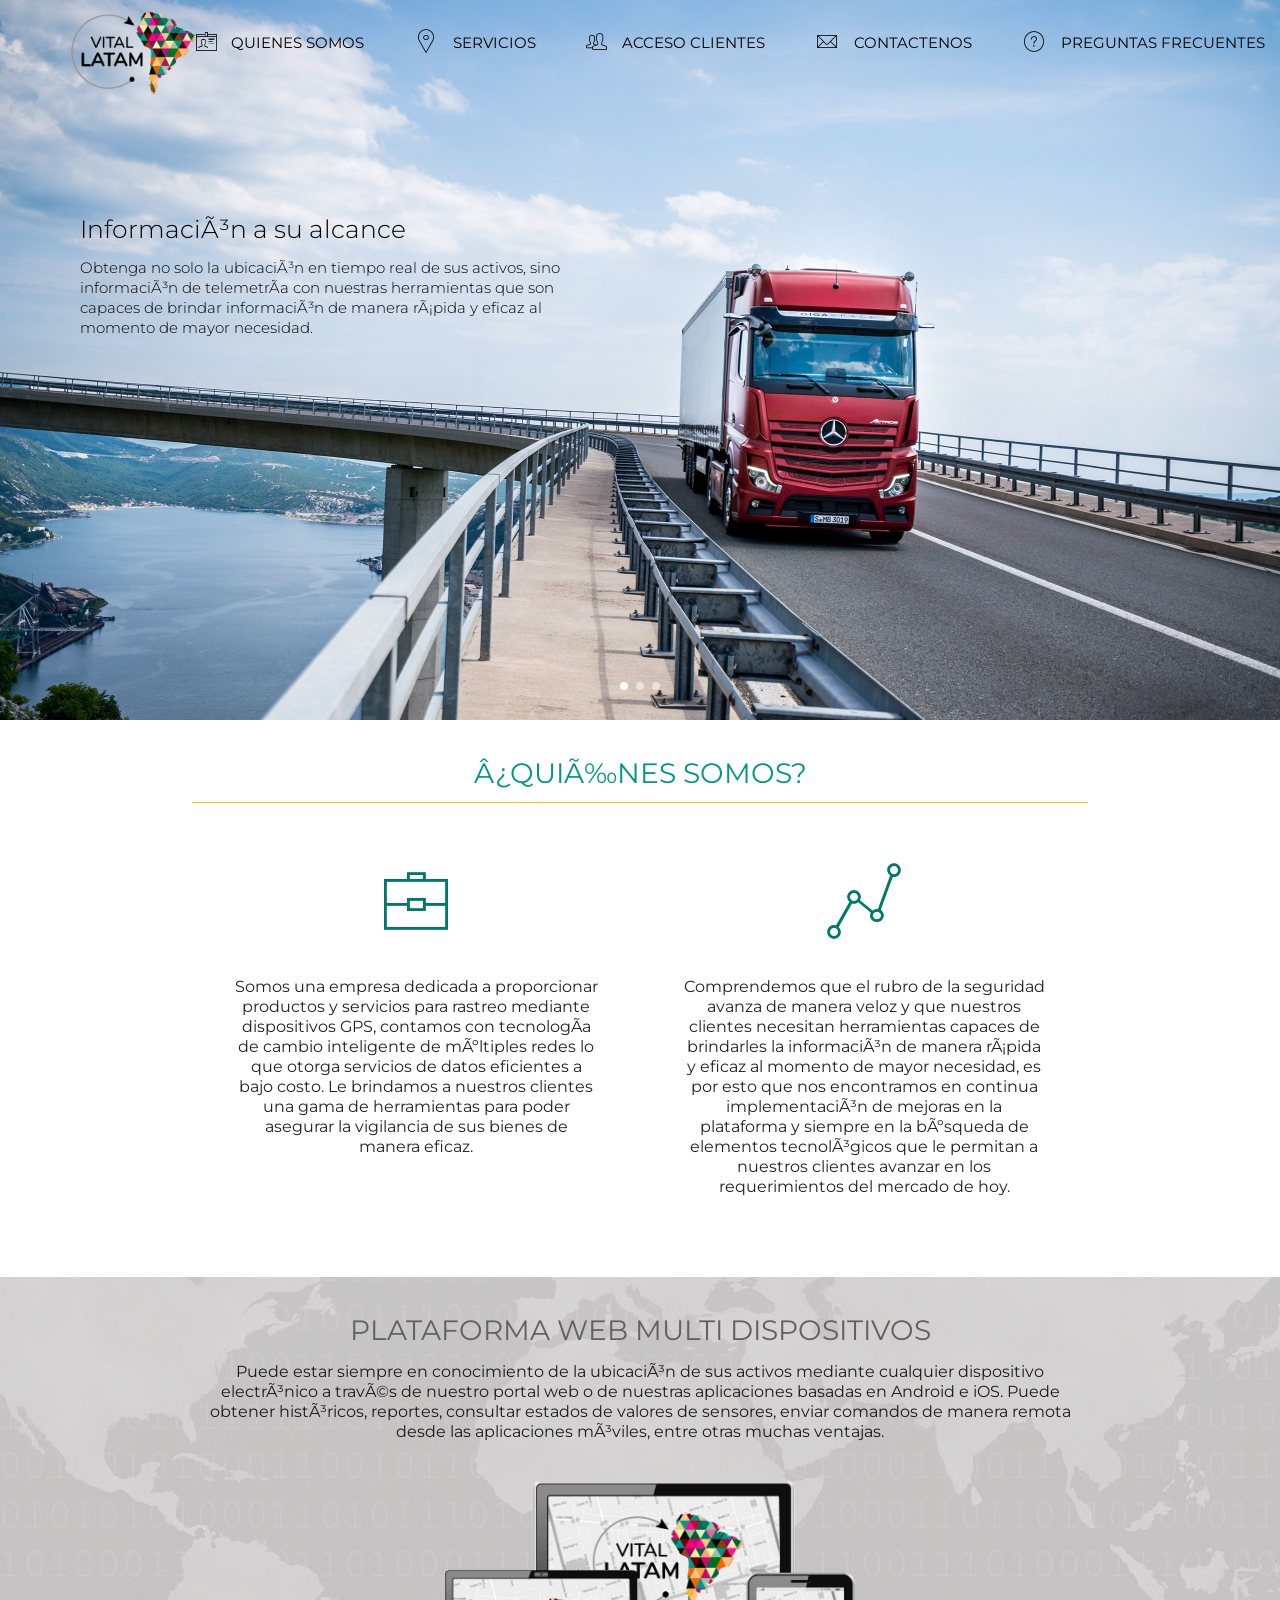
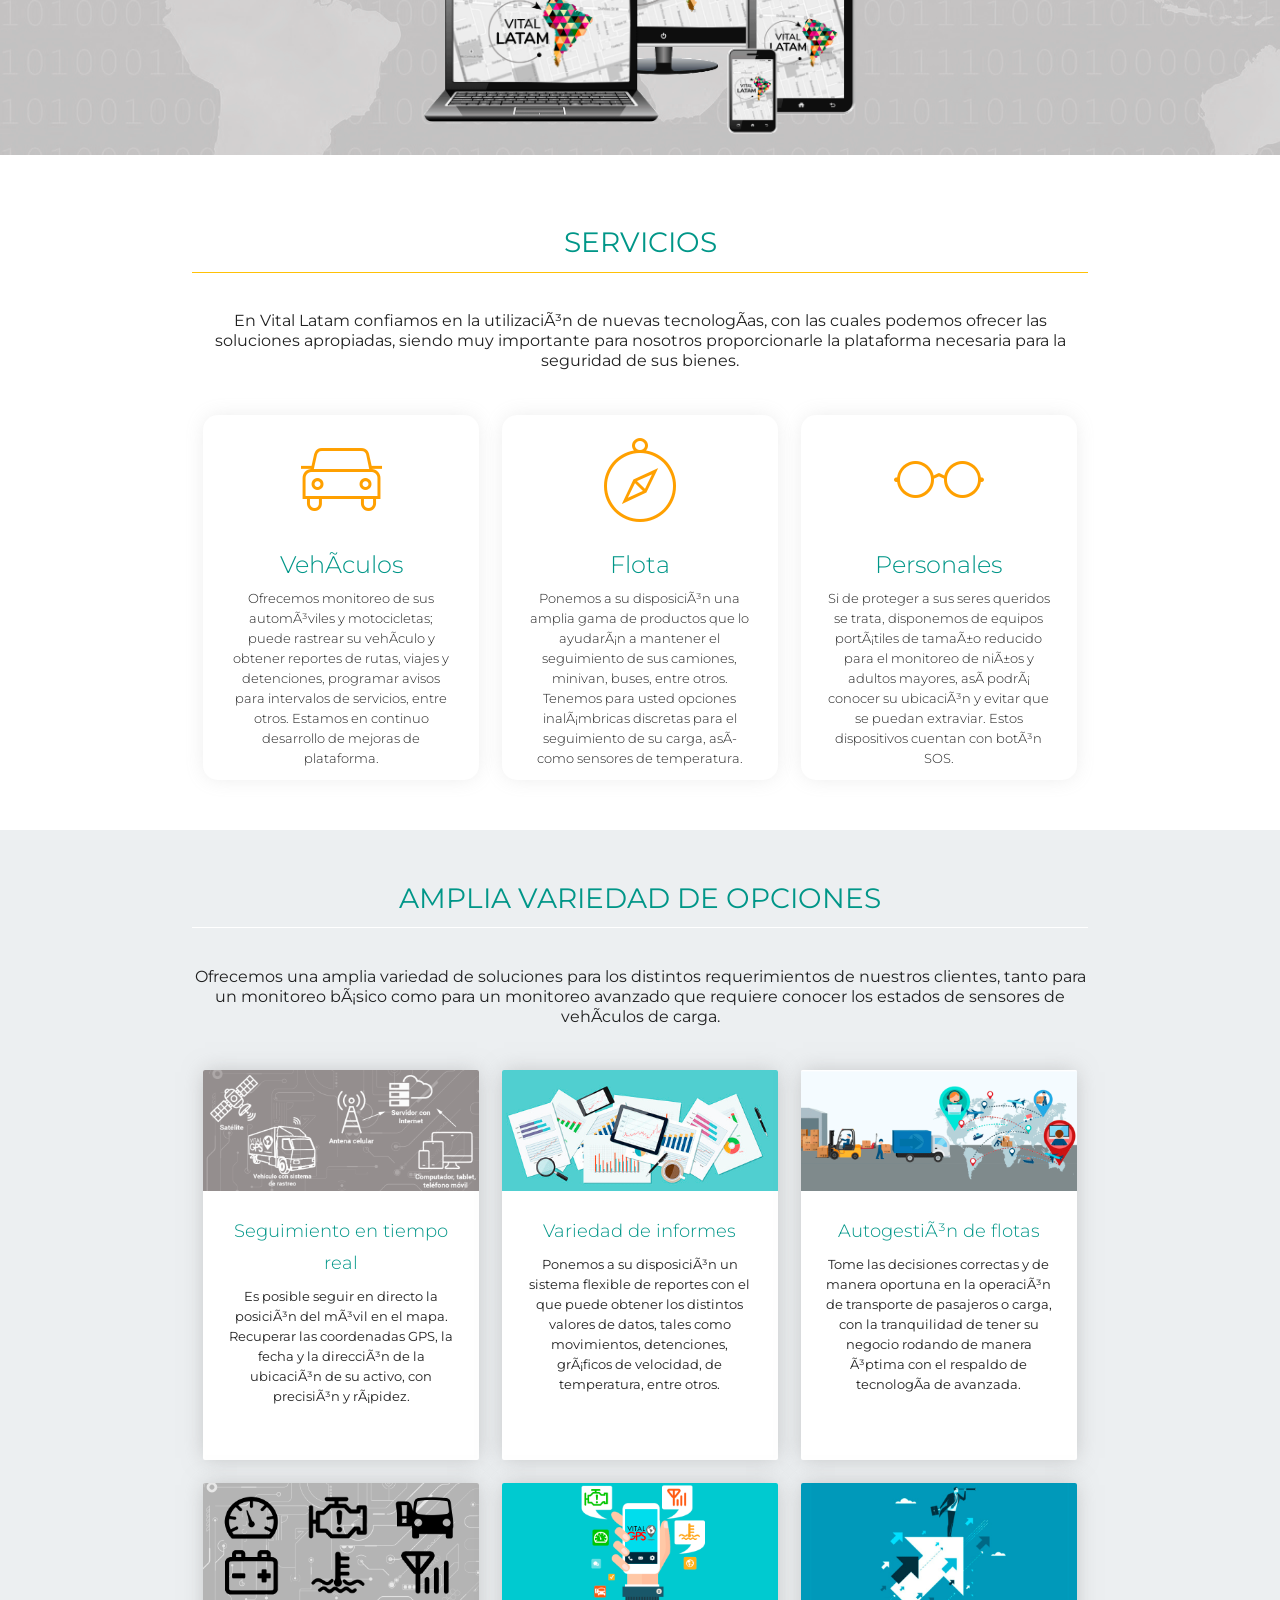
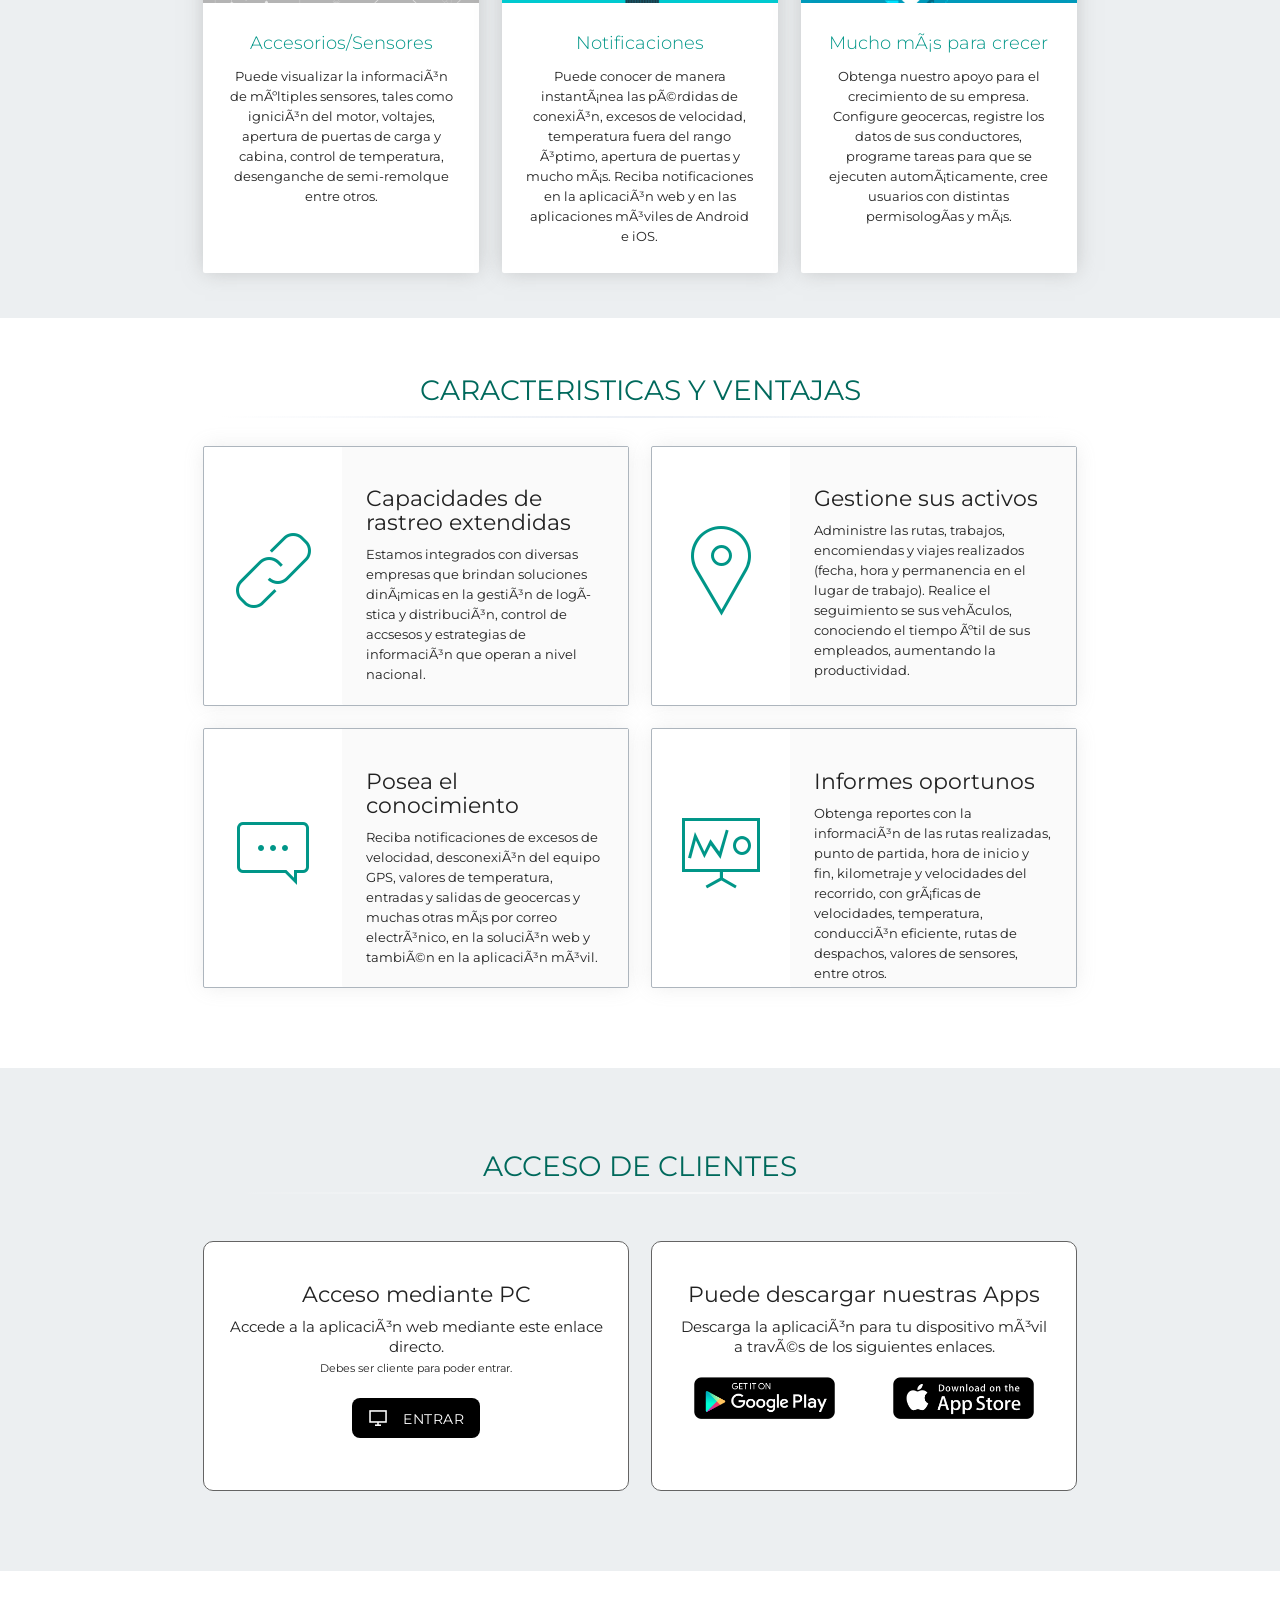
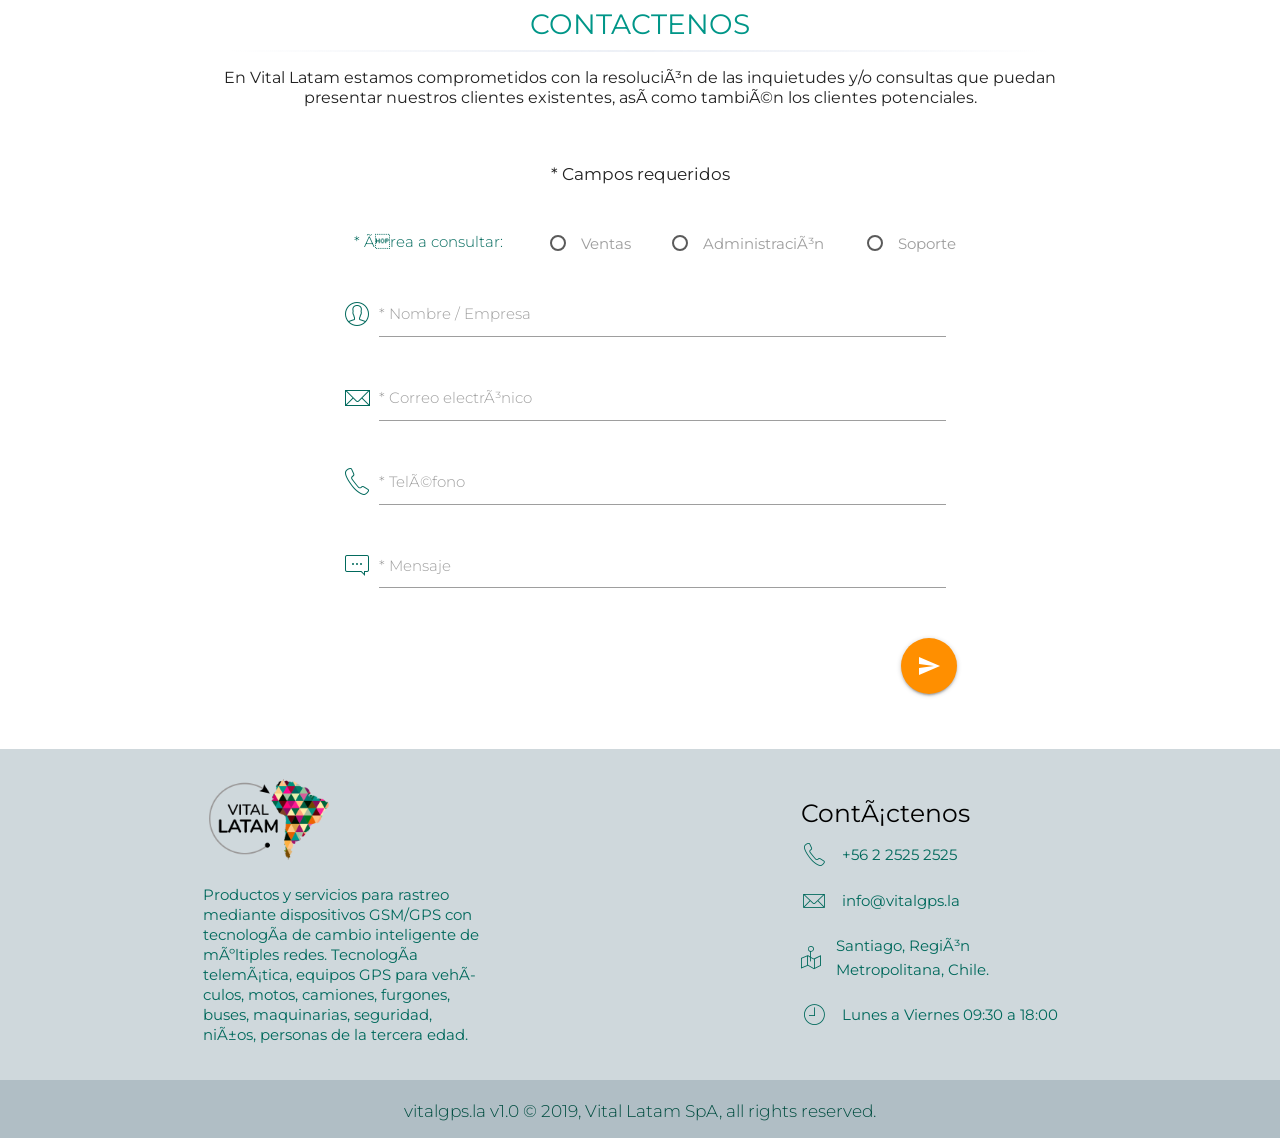
<file: index.html>
<!DOCTYPE html>
<html>
<head>
	<!-- Google Tag Manager -->
	<script>(function(w,d,s,l,i){w[l]=w[l]||[];w[l].push({'gtm.start':
	new Date().getTime(),event:'gtm.js'});var f=d.getElementsByTagName(s)[0],
	j=d.createElement(s),dl=l!='dataLayer'?'&l='+l:'';j.async=true;j.src=
	'https://www.googletagmanager.com/gtm.js?id='+i+dl;f.parentNode.insertBefore(j,f);
	})(window,document,'script','dataLayer','GTM-NHVLCFV');</script>
	<!-- End Google Tag Manager -->

	<meta name="description" content="Productos y servicios para rastreo y seguimiento mediante dispositivos GSM/GPS con tecnología de cambio inteligente de múltiples redes. Equipos GPS para vehículos, motos, camiones, furgones, buses, seguridad, niños, personas de la tercera edad.">
	<meta name="robots" content="Index, NoFollow">
	<meta charset=utf-8">
	<meta name="viewport" content="width=device-width, initial-scale=1, shrink-to-fit=no">
	<link href="https://fonts.googleapis.com/icon?family=Material+Icons" rel="stylesheet">
	<link href="https://fonts.googleapis.com/css?family=Montserrat&display=swap" rel="stylesheet">
	<!-- <link rel="stylesheet" type="text/css" href="assets/css/materialize.min.css" media="screen,projection"> -->
	<!-- Materialize CSS -->
	<link href="https://cdnjs.cloudflare.com/ajax/libs/materialize/1.0.0/css/materialize.min.css" rel="stylesheet">
	<link rel="stylesheet" type="text/css" href="assets/css/styles.css" media="screen,projection">
	<link rel="stylesheet" type="text/css" href="assets/css/pe-icon-7-stroke/css/pe-icon-7-stroke.css" media="screen,projection">
	<link rel="stylesheet" type="text/css" href="assets/css/pe-icon-7-stroke/css/helper.css" media="screen,projection">
	<link rel="shortcut icon" href="assets/images/vitalgps_icon.ico" type="image/x-icon">
	<title>Seguimiento y rastreo en línea :: Vital Latam </title>

	<!-- Global site tag (gtag.js) - Google Analytics -->
	<script async src="https://www.googletagmanager.com/gtag/js?id=UA-131418832-1"></script>
	<script src="https://www.google.com/recaptcha/api.js" async defer></script>
	<script>
	  window.dataLayer = window.dataLayer || [];
	  function gtag(){dataLayer.push(arguments);}
	  gtag('js', new Date());

	  gtag('config', 'UA-131418832-1');
	</script>

</head>
<body>
	
	<!-- Google Tag Manager (noscript) -->
	<noscript><iframe src="https://www.googletagmanager.com/ns.html?id=GTM-NHVLCFV"
	height="0" width="0" style="display:none;visibility:hidden"></iframe></noscript>
	<!-- End Google Tag Manager (noscript) -->

	<div id="menu-contenedor" class="nav-wrapper absolute">
		<nav id="navbar" class="transparent z-depth-0" role="navigation">
			<a href="#" class="brand-logo hide-on-med-and-down"><img id="main-logo" src="assets/images/LOGO-VITAL-LATAM_sin_fondo.png" alt="logo Vital Latam"></a>
			<a href="#" class="sidenav-trigger" data-target="mobile-demo"><i class="material-icons left">menu</i><img class="logo-small" src="assets/images/LOGO-VITAL-LATAM_sin_fondo.png" alt="logo Vital Latam"></a>
			<ul id="list" class="right hide-on-med-and-down">
				<!--<li><a href="webpay.html" class="valign-wrapper"><i class="material-icons left">monetization_on</i>PAGO ONLINE</a></li>-->
				<li><a href="#whoarewe" class="scroll valign-wrapper"><i class="pe-7s-id left"></i>QUIENES SOMOS</a></li>
				<li><a href="#services" class="scroll valign-wrapper"><i class="pe-7s-map-marker left"></i>SERVICIOS</a></li>
				<li><a href="#applications" class="scroll valign-wrapper"><i class="pe-7s-users left"></i>ACCESO CLIENTES</a></li>
				<li><a href="#contact" class="scroll valign-wrapper"><i class="pe-7s-mail left"></i>CONTACTENOS</a></li>
				<li><a href="faq.html" class="valign-wrapper"><i class="pe-7s-help1 left"></i>PREGUNTAS FRECUENTES</a></li>
			</ul>	
		</nav>
	</div>

	<ul class="sidenav" id="mobile-demo">
		<li><a href="#" class="sidenav-close"><i class="pe-7s-close"></i></a></li>
		<!--<li><a href="webpay.html" class=""><i class="material-icons left">monetization_on</i>PAGO ONLINE</a></li>-->
		<li><a href="#whoarewe" class="scroll"><i class="pe-7s-id left"></i>QUIENES SOMOS</a></li>
		<li><a href="#services" class="scroll"><i class="pe-7s-map-marker left"></i>SERVICIOS</a></li>
		<li><a href="#applications" class="scroll"><i class="pe-7s-users left"></i>ACCESO CLIENTES</a></li>
		<li><a href="#contact" class="scroll"><i class="pe-7s-mail left"></i>CONTACTENOS</a></li>
		<li><a href="faq.html" class=""><i class="pe-7s-help1 left"></i>PREGUNTAS</a></li>
  	</ul>

	<section id="header">
		<div class="carousel carousel-slider center">
		    <a class="carousel-item" href="">
	    		<img class="responsive-img" src="assets/images/truckhighway01.jpg" alt="truck" />
	    		<div id="item1" class="carousel-fixed-item">
					<h5 class="light">Información a su alcance</h5>
					<p class="light">Obtenga no solo la ubicación en tiempo real de sus activos, sino información de telemetría con nuestras herramientas que son capaces de brindar información de manera rápida y eficaz al momento de mayor necesidad.</p>
				</div>
		    </a>
		    <a class="carousel-item" href="">
				<img class="responsive-img" src="assets/images/heavyduty01.jpg" alt="heavyduty" />
	    		<div id="item2" class="carousel-fixed-item">
					<h5 class="light">Reconocimiento de conductores</h5>
					<p class="light">Controle quién usa sus activos mediante la identificaión de conductor, de tal manera que solo la persona autorizada pueda operar su vehículo, camión o maquinaria.</p>
				</div>
		    </a>
		    <a class="carousel-item" href="">
	      		<img class="responsive-img" src="assets/images/commercial01.jpg" alt="commercial" />
	      		<div id="item3" class="carousel-fixed-item">
					<h5 class="light">Gestión efectiva</h5>
					<p class="light">Administre las rutas, trabajos, encomiendas y viajes realizados, realice el seguimiento se sus vehículos, conociendo el tiempo útil de sus empleados, aumentando la productividad, para organizar la distribución del trabajo.</p>
				</div>
		    </a>
	  	</div>
	</section>

	<section id="whoarewe" class="section scrollspy">
		<div class="container clear-fix">
			<div class="row center">
				<h4 class="teal-text">¿QUIÉNES SOMOS?</h4>
				<div class="divider amber"></div>
				<br>
				<div class="col s12 m6">
					<h2 class="center teal-text text-darken-2"><i class="pe-7s-portfolio"></i></h2>
					<p class="flow-text brief-description">Somos una empresa dedicada a proporcionar productos y servicios para rastreo mediante dispositivos GPS, contamos con tecnología de cambio inteligente de múltiples redes lo que otorga servicios de datos eficientes a bajo costo. Le brindamos a nuestros clientes una gama de herramientas para poder asegurar la vigilancia de sus bienes de manera eficaz.</p>
				</div>
				<div class="col s12 m6">
					<h2 class="center teal-text text-darken-2"><i class="pe-7s-graph1"></i></h2>
					<p class="flow-text brief-description">Comprendemos que el rubro de la seguridad avanza de manera veloz y que nuestros clientes necesitan herramientas capaces de brindarles la información de manera rápida y eficaz al momento de mayor necesidad, es por esto que nos encontramos en continua implementación de mejoras en la plataforma y siempre en la búsqueda de elementos tecnológicos que le permitan a nuestros clientes avanzar en los requerimientos del mercado de hoy.</p>
				</div>
			</div>
		</div>
	</section>

	<section id="cross-platform" class="section scrollspy">
		<div id="apps" class="row center">
			<div class="parallax-container">
				<div class="section no-pad-bot">
					<div class="container clear-fix">
						<div class="row">
							<div class="col s12">
								<h4 class="center grey-text text-darken-2">PLATAFORMA WEB MULTI DISPOSITIVOS</h4>
								<p class="brief-description flow-text">Puede estar siempre en conocimiento de la ubicación de sus activos mediante cualquier dispositivo electrónico a través de nuestro portal web o de nuestras aplicaciones basadas en Android e iOS. Puede obtener históricos, reportes, consultar estados de valores de sensores, enviar comandos de manera remota desde las aplicaciones móviles, entre otras muchas ventajas.</p>
							</div>
						</div>
						<div class="row">
							<div class="col s12">
								<img class="responsive-img" style="width: 50%" src="assets/images/cross-platform_latam.png" alt="plataforma web multi dispositivos">
							</div>
						</div>
					</div>
				</div>
				<div class="parallax"><img src="assets/images/web-map.png" alt="devices" style="display: block; transform: translate3d(-50%, 197px, 0px);"></div>
			</div>
		</div>
	</section>

	<section id="services" class="section scrollspy">
		<div class="container clear-fix">
			<div id="servicios" class="row center">
				<h4 class="center teal-text">SERVICIOS</h4>
				<div class="divider amber"></div>
				<br>
				<p class="flow-text brief-description">En Vital Latam confiamos en la utilización de nuevas tecnologías, con las cuales podemos ofrecer las soluciones apropiadas, siendo muy importante para nosotros proporcionarle la plataforma necesaria para la seguridad de sus bienes.</p>
			</div>
			<div class="row">
				<div class="col s12 m12 l4">
					<div class="card">
						<div class="card-image center">
							<i class="pe-7s-car amber-text text-darken-2 large"></i>
						</div>
						<div class="card-content">
							<span class="card-title teal-text center">Vehículos</span>
							<p class="light flow-text center">Ofrecemos monitoreo de sus automóviles y motocicletas; puede rastrear su vehículo y obtener reportes de rutas, viajes y detenciones, programar avisos para intervalos de servicios, entre otros. Estamos en continuo desarrollo de mejoras de plataforma.</p><br>
						</div>
					</div>
				</div>
				<div class="col s12 m12 l4">
					<div class="card">
						<div class="card-image center">
							<i class="pe-7s-compass amber-text text-darken-2 large"></i>
						</div>
						<div class="card-content">
							<span class="card-title teal-text center">Flota</span>
							<p class="light flow-text center">Ponemos a su disposición una amplia gama de productos que lo ayudarán a mantener el seguimiento de sus camiones, minivan, buses, entre otros. Tenemos para usted opciones inalámbricas discretas para el seguimiento de su carga, así como sensores de temperatura.</p>
						</div>
					</div>
				</div>
				<div class="col s12 m12 l4">
					<div class="card">
						<div class="card-image center">
							<i class="pe-7s-glasses amber-text text-darken-2 large"></i>
						</div>
						<div class="card-content">
							<span class="card-title teal-text center">Personales</span>
							<p class="light flow-text center">Si de proteger a sus seres queridos se trata, disponemos de equipos portátiles de tamaño reducido para el monitoreo de niños y adultos mayores, así podrá conocer su ubicación y evitar que se puedan extraviar. Estos dispositivos cuentan con botón SOS.</p><br>
						</div>
					</div>
				</div>
			</div>
		</div>
	</section>

	<section id="variety" class="blue-grey lighten-5">
		<div class="container clear-fix">
			<div class="row center">
				<h4 class="center teal-text">AMPLIA VARIEDAD DE OPCIONES</h4>
				<div class="divider white"></div>
				<br>
				<p class="brief-description flow-text">Ofrecemos una amplia variedad de soluciones para los distintos requerimientos de nuestros clientes, tanto para un monitoreo básico como para un monitoreo avanzado que requiere conocer los estados de sensores de vehículos de carga.</p>
			</div>
			<div class="row">
				<div class="col s12 m6 l4">
					<div class="card">
					    <div class="card-image">
				    		<img class="responsive-img" src="assets/images/Rastreo-en-tiempo-real.png" alt="Rastreo-en-tiempo-real">
					    </div>
					    <div class="card-content">
					    	<span class="card-title teal-text center">Seguimiento en tiempo real</span>
					      	<p class="flow-text center">Es posible seguir en directo la posición del móvil en el mapa. Recuperar las coordenadas GPS, la fecha y la dirección de la ubicación de su activo, con precisión y rápidez.</p>
					    </div>
				  	</div>
				</div>
				<div class="col s12 m6 l4">
					<div class="card">
					    <div class="card-image">
				    		<img class="responsive-img" src="assets/images/reports.png" alt="reportes">
					    </div>
					    <div class="card-content">
				      		<span class="card-title teal-text center">Variedad de informes</span>
					      	<p class="flow-text center">Ponemos a su disposición un sistema flexible de reportes con el que puede obtener los distintos valores de datos, tales como movimientos, detenciones, gráficos de velocidad, de temperatura, entre otros.</p>
					    </div>
				  	</div>
				</div>
				<div class="col s12 m6 l4">
					<div class="card">
					    <div class="card-image">
				    		<img class="responsive-img" src="assets/images/logistics.png" alt="logistica">
					    </div>
					    <div class="card-content">
					      	<span class="card-title teal-text center">Autogestión de flotas</span>
					      	<p class="flow-text center">Tome las decisiones correctas y de manera oportuna en la operación de transporte de pasajeros o carga, con la tranquilidad de tener su negocio rodando de manera óptima con el respaldo de tecnología de avanzada.</p>
					    </div>
				  	</div>
				</div>
				<div class="col s12 m6 l4">
					<div class="card">
					    <div class="card-image">
				    		<img class="responsive-img" src="assets/images/sensors.png" alt="sensores">
					    </div>
					    <div class="card-content">
					      	<span class="card-title teal-text center">Accesorios/Sensores</span>
					      	<p class="flow-text center">Puede visualizar la información de múltiples sensores, tales como ignición del motor, voltajes, apertura de puertas de carga y cabina, control de temperatura, desenganche de semi-remolque entre otros.</p>
					    </div>
				  	</div>
				</div>
				<div class="col s12 m6 l4">
					<div class="card">
					    <div class="card-image">
					    	<div class="center">
					    		<img class="responsive-img" src="assets/images/notifications.png" alt="notificaciones">
					    	</div>
					    </div>
					    <div class="card-content">
				      		<span class="card-title teal-text center">Notificaciones</span>
					      	<p class="flow-text center">Puede conocer de manera instantánea las pérdidas de conexión, excesos de velocidad, temperatura fuera del rango óptimo, apertura de puertas y mucho más. Reciba notificaciones en la aplicación web y en las aplicaciones móviles de Android e iOS.</p>
					    </div>
				  	</div>
				</div>
				<div class="col s12 m6 l4">
					<div class="card">
					    <div class="card-image">
					    	<img class="responsive-img" src="assets/images/growing.png" alt="more-to-growup">
					    </div>
					    <div class="card-content">
					      	<span class="card-title teal-text center">Mucho más para crecer</span>
					      	<p class="flow-text center">Obtenga nuestro apoyo para el crecimiento de su empresa. Configure geocercas, registre los datos de sus conductores, programe tareas para que se ejecuten automáticamente, cree usuarios con distintas permisologías y más.</p>
					    </div>
				  	</div>
				</div>
			</div>
		</div>
	</section>

	<section id="advantages" class="section scrollspy">
		<div class="row center">
			<div class="container">
				<h4 class="teal-text text-darken-3 center">CARACTERISTICAS Y VENTAJAS</h4>
				<div class="col s12 m12 l6">
					<div class="card horizontal">
						<div class="card-content">
							<h2 class="teal-text"><i class="pe-7s-link large"></i></h2>
						</div>
						<div class="card-content grey lighten-5">
							<h5>Capacidades de rastreo extendidas</h5>
							<p>
								Estamos integrados con diversas empresas que brindan soluciones dinámicas en la gestión de logística y distribución, control de accsesos y estrategias de información que operan a nivel nacional.
							</p>
						</div>
					</div>
				</div>
				<div class="col s12 m12 l6">
					<div class="card horizontal">
						<div class="card-content">
							<h2 class="teal-text"><i class="pe-7s-map-marker large"></i></h2>
						</div>
						<div class="card-content grey lighten-5">
							<h5>Gestione sus activos</h5>
							<p>
								Administre las rutas, trabajos, encomiendas y viajes realizados (fecha, hora y permanencia en el lugar de trabajo). Realice el seguimiento se sus vehículos, conociendo el tiempo útil de sus empleados, aumentando la productividad.
							</p>
						</div>
					</div>
				</div>
				<div class="col s12 m12 l6">
					<div class="card horizontal">
						<div class="card-content">
							<h2 class="teal-text"><i class="pe-7s-comment large"></i></h2>
						</div>
						<div class="card-content grey lighten-5">
							<h5>Posea el conocimiento</h5>
							<p>
								Reciba notificaciones de excesos de velocidad, desconexión del equipo GPS, valores de temperatura, entradas y salidas de geocercas y muchas otras más por correo electrónico, en la solución web y también en la aplicación móvil.
							</p>
						</div>
						
					</div>
				</div>
				<div class="col s12 m12 l6">
					<div class="card horizontal">
						<div class="card-content">
							<h2 class="teal-text"><i class="pe-7s-display1 large"></i></h2>
						</div>
						<div class="card-content grey lighten-5">
							<h5>Informes oportunos</h5>
							<p>
								Obtenga reportes con la información de las rutas realizadas, punto de partida, hora de inicio y fin, kilometraje y velocidades del recorrido, con gráficas de velocidades, temperatura, conducción eficiente, rutas de despachos, valores de sensores, entre otros.
							</p>
						</div>
					</div>
				</div>
			</div>
				<!--<div class="parallax"><img src="images/circuits.png" alt="devices" style="display: block; transform: translate3d(-50%, 197px, 0px);"></div>-->
		</div>
	</section>

	<section id="applications" class="section scrollspy blue-grey lighten-5">
		<div id="apps" class="row center">
			<div class="parallax-container">
				<div class="section no-pad-bot">
					<div class="container clear-fix">
						<div class="row">
							<div class="col s12">
								<h4 class="center teal-text text-darken-3">ACCESO DE CLIENTES</h4>
							</div>
						</div>
						<div class="row">
							<div id="pc" class="col s12 m6">
								<div class="card">
									<div class="card-content">
										<span class="card-title"><h5>Acceso mediante PC</h5></span>
										<p>Accede a la aplicación web mediante este enlace directo.</p>
										<p><small>Debes ser cliente para poder entrar.</small></p>
										<a href="#/" target="blank" class="btn"><i class="pe-7s-monitor left"></i>ENTRAR</a>
									</div>
								</div>
							</div>
							<div id="mobile" class="col s12 m6">
								<div class="card">
									<div class="card-content">
										<span class="card-title"><h5>Puede descargar nuestras Apps</h5></span>
										<p>Descarga la aplicación para tu dispositivo móvil a través de los siguientes enlaces.</p>
										<div class="row">
											<div class="col s6">
												<a href="#" target="blank"><img src="assets/images/google-play.png" alt="vitalgps android"></a>
											</div>
											<div class="col s6">
												<a href="#" target="blank"><img src="assets/images/app-store.png" alt="vitalgps ios"></a>
											</div>
										</div>
									</div>
								</div>	
							</div>
						</div>
					</div>
				</div>
		    </div>
		</div>
	</section>

	<section id="contact" class="section scrollspy">
		<div class="container center clear-fix">
			<div class="row">
				<div class="col s12">
					<h4 class="center teal-text">CONTACTENOS</h4>
					<p class="brief-description flow-text">En Vital Latam estamos comprometidos con la resolución de las inquietudes y/o consultas que puedan presentar nuestros clientes existentes, así como también los clientes potenciales.</p>
				</div>
			</div>
			<div class="row">
				<div class="col s6 offset-s3">
					<h6>* Campos requeridos</h6>
				</div>
			</div>
			<div class="row">
				<form id="contact-form" class="col s12" action="contacto.php" method="POST">
					<div class="container">
						<div class="row">
							<div class="col s12 m4 light teal-text text-darken-3">* Área a consultar:</div>
							<div class="col s6 m2">
								<label>
									<input name="group1" type="radio" id="sales" value="sales" required />
									<span>Ventas</span>
								</label>
							</div>
							<div class="col s6 m4">
								<label>
									<input name="group1" type="radio" id="admin" value="admin" />
									<span>Administración</span>
								</label>
							</div>
							<div class="col s12 m2">
								<label>
									<input name="group1" type="radio" id="support" value="support"  />
									<span>Soporte</span>
								</label>
							</div>
						</div>
						<div class="row">
							<div class="input-field col s12">
								<i class="pe-7s-user prefix teal-text text-darken-3"></i>
								<input id="first-name" type="text" name="firstname" class="validate" required>
								<label for="first-name" class="light text-darken-4">* Nombre / Empresa</label>
							</div>
							<div class="input-field col s12">
								<i class="pe-7s-mail prefix teal-text text-darken-3"></i>
								<input id="email" type="email" name="email" class="validate" required>
								<label for="email" class="light text-darken-4">* Correo electrónico</label>
							</div>
							<div class="input-field col s12">
								<i class="pe-7s-call prefix teal-text text-darken-3"></i>
								<input id="phone" type="tel" name="phone" class="validate" maxlength="12" pattern="[0-9]{9}" required>
								<label for="phone" class="light text-darken-4">* Teléfono</label>
							</div>
						
							<div class="input-field col s12">
								<i class="pe-7s-comment prefix teal-text text-darken-3"></i>
								<textarea id="comment" name="comment" class="materialize-textarea" data-length="120" maxlength="120" required></textarea>
								<label for="comment" class="light text-darken-4">* Mensaje</label>
							</div>

							<div class="g-recaptcha" data-sitekey="6LdXc9IUAAAAAB2RncT45MwqDUfMXCXppk70TTxK"></div>
							
						</div>
						<div class="row">
							<div class="right">
								<button id="send" type="submit" name="enviar" class="btn-floating btn-large waves-effect waves-light amber darken-3 tooltipped" data-position="left" data-tooltip="Enviar">
									<i class="material-icons left">send</i>
								</button>
							</div>
						</div>
					</div>
				</form>
			</div>
		</div>
	</section>

	<a href="#" id="back-to-top" class="scrollup center"><i id="up" class="pe-7s-angle-up medium"></i></a>
	
	<footer class="page-footer blue-grey lighten-4">
		<div class="container">
			<div class="row">
				<div id="company-info" class="col s12 m4">
					<img id="footer-logo" src="assets/images/LOGO-VITAL-LATAM_sin_fondo.png" alt="vitalgps logo">
					<p class="teal-text text-darken-3">Productos y servicios para rastreo mediante dispositivos GSM/GPS con tecnología de cambio inteligente de múltiples redes. Tecnología telemática, equipos GPS para vehículos, motos, camiones, furgones, buses, maquinarias, seguridad, niños, personas de la tercera edad.</p>
				</div>
				<div class="col s12 m4"></div>
				<div id="contacto" class="col s12 m4">
					<h5 class="black-text">Contáctenos</h5>
					<p class="teal-text text-darken-3 valign-wrapper"><i class="pe-7s-call left"></i>+56 2 2525 2525</p>
					<p class="teal-text text-darken-3 valign-wrapper"><i class="pe-7s-mail left"></i>info@vitalgps.la</p>
					<p class="teal-text text-darken-3 valign-wrapper"><i class="pe-7s-map-2 left"></i>Santiago, Región Metropolitana, Chile.</p>
					<p class="teal-text text-darken-3 valign-wrapper"><i class="pe-7s-clock left"></i>Lunes a Viernes 09:30 a 18:00</p>
				</div>
			</div>
		</div>
		<div class="footer-copyright blue-grey lighten-3">
			<div class="container">
      			<h6 class="center light teal-text text-darken-4">vitalgps.la v1.0 &copy 2019, Vital Latam SpA, all rights reserved.</h6>
			</div>
		</div>
	</footer>

	<!-- Modal Structure -->
	<div id="modal1" class="modal">  
		<div class="modal-content">
	    	<img class="responsive-img" src="assets/images/Popup-Website-Promo-1Mes-Gratis.png" alt="promocion un mes gratis" />
	  	</div>
	</div> 

	<!-- <script type="text/javascript" src="assets/js/jquery-3.2.1.min.js"></script> -->
	<!-- <script type="text/javascript" src="assets/js/materialize.min.js"></script> -->
	<!-- Materialize JS -->
	<script src="https://cdnjs.cloudflare.com/ajax/libs/materialize/1.0.0/js/materialize.min.js"></script>
	<script type="text/javascript" src="assets/js/script.js"></script>
</body>
</html>
</file>
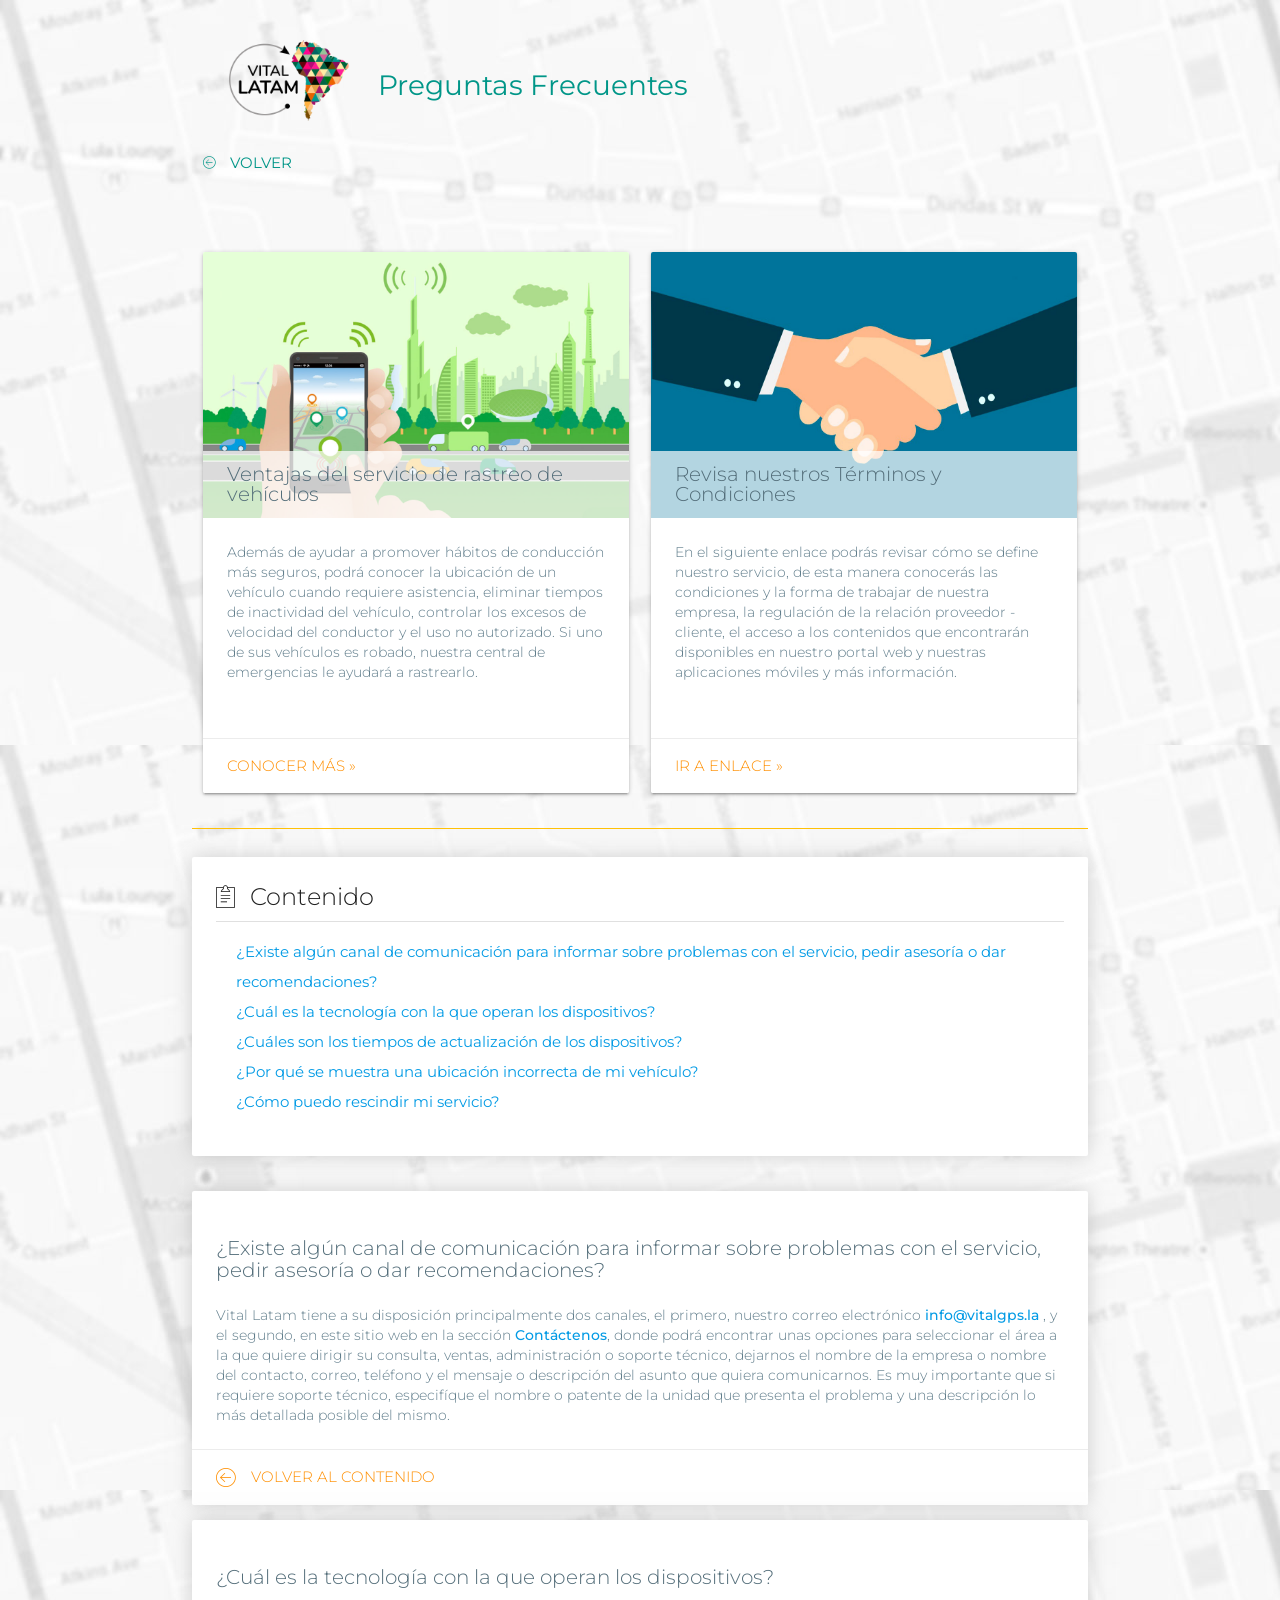
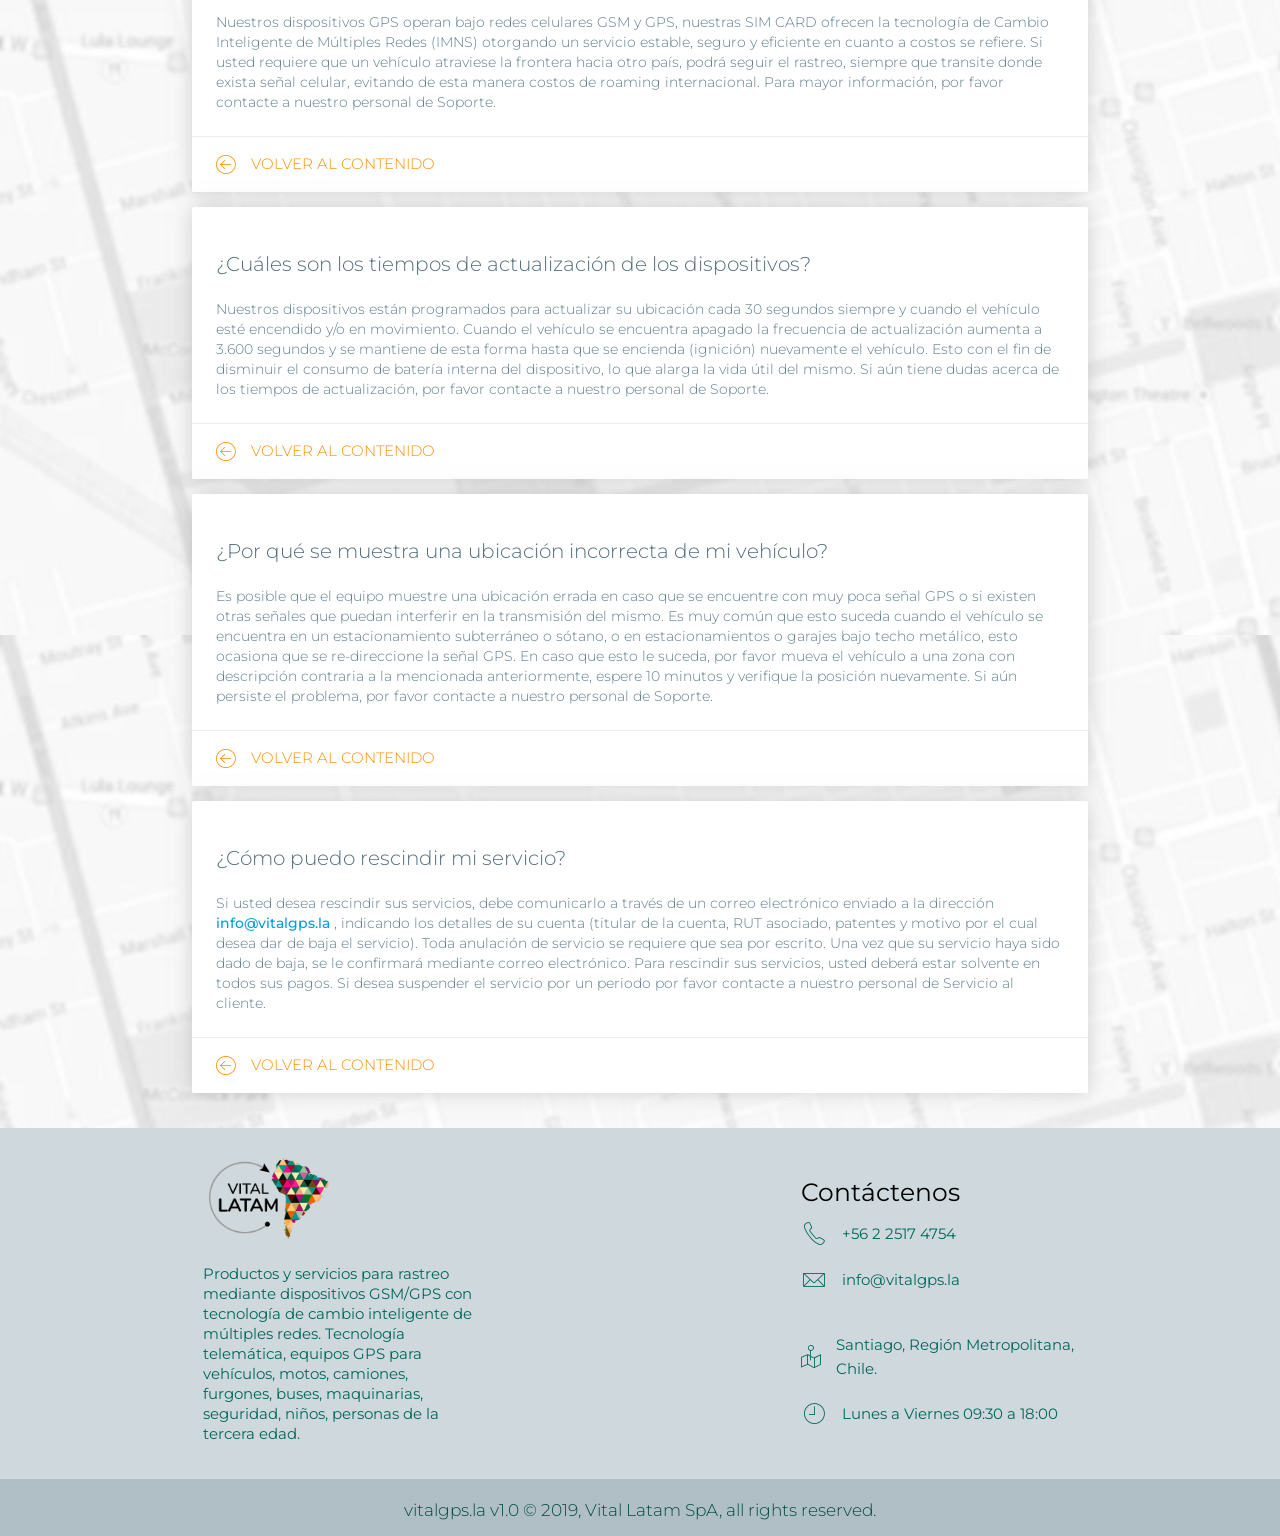
<file: faq.html>
<!DOCTYPE html>
<html>
<head>
	<meta name="description" content="Productos y servicios para rastreo y seguimiento mediante dispositivos GSM/GPS con tecnología de cambio inteligente de múltiples redes. Aquí puedes encontrar respuestas a las preguntas más comunes.">
	<meta http-equiv="content-type" content="text-html"; charset="utf-8">
	<meta name="viewport" content="width=device-width, initial-scale=1.0"/>
	<link href="https://fonts.googleapis.com/icon?family=Material+Icons" rel="stylesheet">
	<link href="https://fonts.googleapis.com/css?family=Montserrat&display=swap" rel="stylesheet">
	<!-- Materialize CSS -->
	<link href="https://cdnjs.cloudflare.com/ajax/libs/materialize/1.0.0/css/materialize.min.css" rel="stylesheet">
	<link rel="stylesheet" type="text/css" href="assets/css/styles.css" media="screen,projection">
	<link rel="stylesheet" type="text/css" href="assets/css/pe-icon-7-stroke/css/pe-icon-7-stroke.css" media="screen,projection">
	<link rel="stylesheet" type="text/css" href="assets/css/pe-icon-7-stroke/css/helper.css" media="screen,projection">
	<link rel="shortcut icon" href="assets/images/vitalgps_icon.ico" type="image/x-icon" />
	<title>Preguntas Frecuentes :: Vital LATAM</title>
</head>
<body id="faq-body">
	<div id="faq-header" class="container">
		<div class="row">
			<div class="col s12">
				<header>
					<div class="valign-wrapper">
						<a href="index.html"><img src="assets/images/LOGO-VITAL-LATAM_sin_fondo.png" alt="logo vitalgps" /></a>
						<h4 class="teal-text">Preguntas Frecuentes</h4>
					</div>
				</header>	
			</div>
		</div>
		<div class="row">
			<div class="col s6">
				<div id="navigation">
					<a href="index.html" class="valign-wrapper left teal-text"><i class="pe-7s-left-arrow left"></i>VOLVER</a>
				</div>
			</div>
		</div>
	</div>
	
	<section id="heading">
		<div id="intro" class="container">
			<div class="row">
				<div class="col s12 m6">
					<div class="card hoverable">
						<div class="card-image">
							<img src="assets/images/tracking-system.jpg" alt="gps tracking system">
							<span class="card-title blue-grey-text text-darken-1 valign-wrapper"><p>Ventajas del servicio de rastreo de vehículos</p></span>
						</div>
						<div class="card-content">
							<p class="light blue-grey-text flow-text">Además de ayudar a promover hábitos de conducción más seguros, podrá conocer la ubicación de un vehículo cuando requiere asistencia, eliminar  tiempos de inactividad del vehículo, controlar los excesos de velocidad del conductor y el uso no autorizado. Si uno de sus vehículos es robado, nuestra central de emergencias le ayudará a rastrearlo.</p>
						</div>
						<div class="card-action">
			            	<a href="#main-content" class="scroll light amber-text text-darken-3">Conocer más &raquo</a>
			            </div>
					</div>
				</div>
				<div class="col s12 m6">
					<div class="card hoverable">
						<div class="card-image">
							<img src="assets/images/terms.jpg" alt="terminos y condiciones">
							<span class="card-title blue-grey-text text-darken-1 valign-wrapper"><p>Revisa nuestros Términos y Condiciones</p></span>
						</div>
						<div class="card-content">
							<p class="light blue-grey-text flow-text">En el siguiente enlace podrás revisar cómo se define nuestro servicio, de esta manera conocerás las condiciones y la forma de trabajar de nuestra empresa, la regulación de la relación proveedor - cliente, el acceso a los contenidos que encontrarán disponibles en nuestro portal web y nuestras aplicaciones móviles y más información.</p>
						</div>
						<div class="card-action">
			            	<a href="terms_conditions.html" class="light amber-text text-darken-3">Ir a enlace &raquo</a>
			            </div>
					</div>
				</div>
			</div>
		</div>
	</section>

	<div class="container">
		<div class="divider amber"></div>
	</div>

	<section id="main-content">
		<div class="container">
			<div class="row col s12">
				<div class="card">
					<div class="card-content">
						<span class="card-title"><i class="pe-7s-note2 left"></i>Contenido</span>
						<div class="divider"></div>
						<ul>
							<li><a href="#1" class="scroll">¿Existe algún canal de comunicación para informar sobre problemas con el servicio, pedir asesoría o dar recomendaciones?</a></li>
							<li><a href="#2" class="scroll">¿Cuál es la tecnología con la que operan los dispositivos?</a></li>
							<li><a href="#3" class="scroll">¿Cuáles son los tiempos de actualización de los dispositivos?</a></li>
							<li><a href="#4" class="scroll">¿Por qué se muestra una ubicación incorrecta de mi vehículo?</a></li>
							<li><a href="#5" class="scroll">¿Cómo puedo rescindir mi servicio?</a></li>
						</ul>
					</div>
				</div>
			</div>

			<div class="row col s12">
				<article id="1" class="blogPost scrollspy">
					<div class="card hoverable">
						<div class="card-content">
							<span class="card-title">
								<h4 class="light blue-grey-text text-darken-1">¿Existe algún canal de comunicación para informar sobre problemas con el servicio, pedir asesoría o dar recomendaciones?</h4>
							</span>
							<p class="light blue-grey-text answer">Vital Latam tiene a su disposición principalmente dos canales, el primero, nuestro correo electrónico <strong><a href="mailto:info@vitalgps.la"> info@vitalgps.la </a></strong>, y el segundo, en este sitio web en la sección <strong><a href="http://www.vitalgps.la/index.html#contact">Contáctenos</a></strong>, donde podrá encontrar unas opciones para seleccionar el área a la que quiere dirigir su consulta, ventas, administración o soporte técnico, dejarnos el nombre de la empresa o nombre del contacto, correo, teléfono y el mensaje o descripción del asunto que quiera comunicarnos. Es muy importante que si requiere soporte técnico, especifíque el nombre o patente de la unidad que presenta el problema y una descripción lo más detallada posible del mismo.</p>
						</div>
						<div class="card-action">
			            	<span><a href="#main-content" class="scroll light amber-text text-darken-3"><i class="pe-7s-left-arrow left"></i>Volver al contenido</a></span>
			            </div>
					</div>
				</article>
				<article id="2" class="blogPost scrollspy">
					<div class="card hoverable">
						<div class="card-content">
							<span class="card-title">
								<h4 class="light blue-grey-text text-darken-1">¿Cuál es la tecnología con la que operan los dispositivos?</h4>
							</span>
							<p class="light blue-grey-text answer">Nuestros dispositivos GPS operan bajo redes celulares GSM y GPS, nuestras SIM CARD ofrecen la tecnología de Cambio Inteligente de Múltiples Redes (IMNS) otorgando un servicio estable, seguro y eficiente en cuanto a costos se refiere. Si usted requiere que un vehículo atraviese la frontera hacia otro país, podrá seguir el rastreo, siempre que transite donde exista señal celular, evitando de esta manera costos de roaming internacional. Para mayor información, por favor contacte a nuestro personal de Soporte.</p>
						</div>
						<div class="card-action">
			            	<span><a href="#main-content" class="scroll light amber-text text-darken-3"><i class="pe-7s-left-arrow left"></i>Volver al contenido</a></span>
			            </div>
					</div>
				</article>
				<article id="3" class="blogPost scrollspy">
					<div class="card hoverable">
						<div class="card-content">
							<span class="card-title">
								<h4 class="light blue-grey-text text-darken-1">¿Cuáles son los tiempos de actualización de los dispositivos?</h4>
							</span>
							<p class="light blue-grey-text answer">Nuestros dispositivos están programados para actualizar su ubicación cada 30 segundos siempre y cuando el vehículo esté encendido y/o en movimiento. Cuando el vehículo se encuentra apagado la frecuencia de actualización aumenta a 3.600 segundos y se mantiene de esta forma hasta que se encienda (ignición) nuevamente el vehículo. Esto con el fin de disminuir el consumo de batería interna del dispositivo, lo que alarga la vida útil del mismo. Si aún tiene dudas acerca de los tiempos de actualización, por favor contacte a nuestro personal de Soporte.</p>
						</div>
						<div class="card-action">
			            	<span><a href="#main-content" class="scroll light amber-text text-darken-3"><i class="pe-7s-left-arrow left"></i>Volver al contenido</a></span>
			            </div>
					</div>
				</article>
				<article id="4" class="blogPost scrollspy">
					<div class="card hoverable">
						<div class="card-content">
							<span class="card-title">
								<h4 class="light blue-grey-text text-darken-1">¿Por qué se muestra una ubicación incorrecta de mi vehículo?</h4>
							</span>
							<p class="light blue-grey-text answer">Es posible que el equipo muestre una ubicación errada en caso que se encuentre con muy poca señal GPS o si existen otras señales que puedan interferir en la transmisión del mismo. Es muy común que esto suceda cuando el vehículo se encuentra en un estacionamiento subterráneo o sótano, o en estacionamientos o garajes bajo techo metálico, esto ocasiona que se re-direccione la señal GPS. En caso que esto le suceda, por favor mueva el vehículo a una zona con descripción contraria a la mencionada anteriormente, espere 10 minutos y verifique la posición nuevamente. Si aún persiste el problema, por favor contacte a nuestro personal de Soporte.</p>
						</div>
						<div class="card-action">
			            	<span><a href="#main-content" class="scroll light amber-text text-darken-3"><i class="pe-7s-left-arrow left"></i>Volver al contenido</a></span>
			            </div>
					</div>
				</article>
				<article id="5" class="blogPost scrollspy">
					<div class="card hoverable">
						<div class="card-content">
							<span class="card-title">
								<h4 class="light blue-grey-text text-darken-1">¿Cómo puedo rescindir mi servicio?</h4>
							</span>
							<p class="light blue-grey-text answer">Si usted desea rescindir sus servicios, debe comunicarlo a través de un correo electrónico enviado a la dirección <strong><a href="mailto:info@vitalgps.la"> info@vitalgps.la </a></strong>, indicando los detalles de su cuenta (titular de la cuenta, RUT asociado, patentes y motivo por el cual desea dar de baja el servicio). Toda anulación de servicio se requiere que sea por escrito. Una vez que su servicio haya sido dado de baja, se le confirmará mediante correo electrónico. Para rescindir sus servicios, usted deberá estar solvente en todos sus pagos. Si desea suspender el servicio por un periodo por favor contacte a nuestro personal de Servicio al cliente.</p>
						</div>
						<div class="card-action">
			            	<span><a href="#main-content" class="scroll light amber-text text-darken-3"><i class="pe-7s-left-arrow left"></i>Volver al contenido</a></span>
			            </div>
					</div>
				</article>
			</div>
		</div>
	</section>

	<a href="#" id="back-to-top" class="scrollup center"><i id="up" class="pe-7s-angle-up medium"></i></a>

	<footer class="page-footer blue-grey lighten-4">
		<div class="container">
			<div class="row">
				<div id="company-info" class="col s12 m4">
					<img id="footer-logo" src="assets/images/LOGO-VITAL-LATAM_sin_fondo.png" alt="vitalgps logo">
					<p class="teal-text text-darken-3">Productos y servicios para rastreo mediante dispositivos GSM/GPS con tecnología de cambio inteligente de múltiples redes. Tecnología telemática, equipos GPS para vehículos, motos, camiones, furgones, buses, maquinarias, seguridad, niños, personas de la tercera edad.</p>
				</div>
				<div class="col s12 m4"></div>
				<div id="contacto" class="col s12 m4">
					<h5 class="black-text">Contáctenos</h5>
					<p class="teal-text text-darken-3 valign-wrapper"><i class="pe-7s-call left"></i>+56 2 2517 4754</p>
					<p class="teal-text text-darken-3 valign-wrapper"><i class="pe-7s-mail left"></i>info@vitalgps.la<p>
					<p class="teal-text text-darken-3 valign-wrapper"><i class="pe-7s-map-2 left"></i>Santiago, Región Metropolitana, Chile.</p>
					<p class="teal-text text-darken-3 valign-wrapper"><i class="pe-7s-clock left"></i>Lunes a Viernes 09:30 a 18:00</p>
				</div>
			</div>
		</div>
		<div class="footer-copyright blue-grey lighten-3">
			<div class="container">
      			<h6 class="center light teal-text text-darken-4">vitalgps.la v1.0 &copy 2019, Vital Latam SpA, all rights reserved.</h6>
			</div>
		</div>
	</footer>

	<!-- Materialize JS -->
	<script src="https://cdnjs.cloudflare.com/ajax/libs/materialize/1.0.0/js/materialize.min.js"></script>
	<script type="text/javascript" src="assets/js/script.js"></script>
</body>
</html>
</file>
<file: assets/css/styles.css>
* {
  scrollbar-width: thin;
  scrollbar-color: #CCC #FFF;
}

html, body{ margin:0; padding:0; }
body{ font-family: 'Montserrat', sans-serif;}
p{line-height: 20px; }
a{ text-decoration: none; }

.absolute{ position: absolute; top: 0px; right: 0; left: 0;	z-index: 20; }
.fixed{	position: fixed; top: 0; width: 100%; box-shadow: 0 2px 10px 0 rgba(0,0,0,.10) !important; animation: smoothScroll 0.5s forwards; z-index: 1000;}
.menuscroll{ padding-top: 6px; }

/* BACK TO TOP */

#back-to-top {
    width: 40px;
    height: 40px;
    position: fixed;
    bottom: 50px;
    right: 10px;
    display: none;
    background-color: #000;
	border-radius: 30px;
	opacity: 0.2;
    z-index: 9999;
}

#back-to-top i{	font-size: 30px; color: #fff; padding-top: 4px; }
#back-to-top:hover{	background-color: #ff0b0b;	opacity: 1; }
#back-to-top.show { opacity: 1; }

@keyframes smoothScroll {
	0% {
		transform: translateY(-40px);
	}
	100% {
		transform: translateY(0px);
	}
}

/* ===== Inicio HOME ===== */

/* ===== Inicio Navbar ===== */

#menu-contenedor{ height: 50px; }

nav{
	box-shadow: none !important;
	/* Transiciones suaves para el cambio de fondo, sombra y color */
	transition: background-color .25s ease, box-shadow .25s ease, color .15s ease;
}

/* Estados para alternar entre transparente y blanco (usados en JS) */
nav.transparent{ background-color: transparent; }
nav.white{ background-color: #ffffff; }
nav ul{  transition: all 0.5s ease; }
nav ul li a{ cursor: pointer; color: black; }
nav ul li a:hover{ background: transparent; }
nav ul li:after{ content: ""; display: block; margin: auto; height: 1px; width: 0px; transition: all .5s; }
nav ul li:hover:after{ width: 100%;	background: black; }
nav ul li a i{ margin-top: 30px; }

/* ===== Fin Navbar ===== */

/* ===== Inicio Carousel ===== */

.carousel.carousel-slider.initialized{ max-height: 100vh !important }
.carousel img{ min-width: 100%; }
.carousel .carousel-fixed-item{ left: 100px !important; width: 500px; text-align: left; }
.carousel .carousel-fixed-item h5, .carousel .carousel-fixed-item p { color: black; }

/* ===== Fin Carousel ===== */

section h4 { font-size: 28px; }

.brief-description{ font-size: 16px; text-align: center;}

#whoarewe h2 i{ font-size: 80px !important; }
#whoarewe p{ text-align: center; font-size: 16px; line-height: 20px; margin: 30px; }

#services .card p{ font-size: clamp(12px, 1vw, 14px); word-break: break-word; }
#services .card i{ margin-top: 20px; }
#services .card{ height: clamp(365px, 40vh, 390px);	border-radius: 15px; box-shadow: 0px 0px 20px -2px rgba(150,150,150,.2); transition: all .5s ease; }
#services .card:hover{ box-shadow: 0px 0px 20px -2px rgba(48,48,48,.2); margin-top: -1px; }

#variety>div{ padding-top: 30px; padding-bottom: 10px; }
#variety .card-title{font-size: 18px; }
#variety .card p{ font-size: clamp(12px, 1vw, 14px); word-break: break-word;}
#variety .card { height: clamp(390px, 1vh, 395px); box-shadow: 0px 0px 20px -2px rgba(150,150,150,.5); transition: all .5s ease; }
#variety .card:hover{ box-shadow: 0px 0px 20px -2px rgba(48,48,48,.5); }

#advantages h4 { margin-bottom: 20px; }
#advantages h4:after{ content: ''; display: block; width: 100%; margin-top: 10px; height: 2px; background: radial-gradient(ellipse at center,#dee4ef 0,rgba(255,255,255,0) 75%); }
#advantages h5, #applications h5{font-size: 22px}
#advantages>div{ padding-top: 20px; padding-bottom: 30px; }
#advantages h2 i{ margin-top: 20px; }
#advantages .card{ height: clamp(220px, 30vh, 260px); box-shadow: none; border: 1px solid rgba(173,181,189,1); text-align: left; box-shadow: 0px 0px 20px -2px rgba(150,150,150,.2); transition: all .5s ease;}
#advantages img{width: 130px}
#advantages p{ font-size: clamp(12px, 1vw, 14px); word-break: break-word; }

#applications>div{ padding-top: 30px; padding-bottom: 10px; }
#applications .card{ height: clamp(220px, 1vh, 250px);	border-radius: 10px; box-shadow: none; border: 1px solid rgba(100,100,100,1); transition: all .4s ease; }
#applications .card:hover{ background-color: rgba(100,100,100,1); color: white; }
#applications a{ margin-top: 20px; }
#applications h4{ margin-bottom: 20px; }
#applications h4:after{ content: ''; display: block; width: 100%; margin-top: 10px; height: 2px; background: radial-gradient(ellipse at center,#ffffff 0,rgba(100,100,100,0) 75%); }
#applications #mobile img{ margin-top: 20px; width: 80%; }
#applications a i{ font-weight: 600; }
#applications .parallax-container {height:80% !important}

/* BUTTON */
#applications #pc a{
	display:inline-block;
	height: 40px;
	padding-top: 3px;
	background-color:rgba(0,0,0,1);
	border-radius:8px;
	box-sizing: border-box;
	text-decoration:none;
	color:#FFFFFF;
	text-align:center;
	vertical-align: middle;
	transition: all 0.4s;
	box-shadow: none !important;
}
#applications #pc a:hover{ color:#000000; background-color:#FFFFFF; }

li { margin-left: 10px; }
ul li{ margin-left: 20px; }

.parallax-container{ min-height: 380px;	line-height: 0;	height: auto; }

.icon-block {padding: 0 15px}
.icon-block .material-icons{font-size: inherit;}
#contact p{font-size: 16px; padding-bottom: 10px}
#contact h6{padding-bottom: 20px}
#contact h4:after{ content: ''; display: block; width: 100%; margin-top: 10px; height: 2px; background: radial-gradient(ellipse at center,#dee4ef 0,rgba(255,255,255,0) 75%); }

footer .page-footer{margin: 0}
#footer-logo{width: 130px}
footer #contacto{padding-top: 15px;}
footer #contacto p{line-height: 24px; color: black; padding-bottom: 5px;}
footer p i{font-size: 26px;}
footer p{color: black}

/* MODAL PROMOCIONES */
#modal1 {
	width: 65%;
	max-height: 100%;
	overflow-y: hidden
}

#modal1 img{
	margin: -22px -22px -28px 0px !important;
}

/* ESTILO PARA BARRAS DE DESPLAZAMIENTO - SCROLLBAR */
::-webkit-scrollbar {
      width: 5px;
}

/*TRACK*/
::-webkit-scrollbar-track {
    background: #FFF;
    -webkit-box-shadow: inset 1px 1px 2px rgba(0,0,0,0.1);
}

/*HANDLE*/
::-webkit-scrollbar-thumb {
    background: #CCC;
    -webkit-box-shadow: inset 1px 1px 2px rgba(0,0,0,0.2);
}

::-webkit-scrollbar-thumb:hover {
    background: #AAA;
}

::-webkit-scrollbar-thumb:active {
    background: #888;
    -webkit-box-shadow: inset 1px 1px 2px rgba(0,0,0,0.3);
}

/* ===== Fin HOME ===== */

/* ===== Inicio FAQ ===== */

#faq-body{
	background-image: url(../images/map-background-faq.jpg);
}

section#main-content>div{ padding-top: 100px; }

#faq-header { padding-top: 30px; }
#faq-header a img { width: 150px; padding-left: 20px }
#faq-header h4 { padding-left: 25px; font-size: 28px; }

#intro { padding-top: 50px; }
#intro .card-content{ height: clamp(220px, 1vh, 230px); } 
#intro .card-content p{font-size: 14px}
#intro .card-image span{ background-color: rgba(255,255,255,0.7); width: 100%;	height: 25%; }
#intro .card-image span p{ font-size: 20px;text-align: left; }

#main-content ul{ margin-top: 15px;line-height: 30px; }
#main-content ul li a{ text-decoration: none; }
#main-content .card{ box-shadow: 0px 0px 20px -2px rgba(150,150,150,.5); transition: all .4s ease; }
#main-content .card:hover{ box-shadow: 0px 0px 20px -2px rgba(48,48,48,.4); }

.blogPost h4{font-size: 20px}
.blogPost span a i{ font-size: 24px; }
.blogPost .log{font-size: 16px}
.blogPost .answer{padding-top: 10px; font-size: 14px}

/* EFECTO DE ZOOM EN IMAGEN */

/* Contenedor: evita que la imagen sobresalga */
#heading .card-image{ overflow: hidden; }

/* Imagen: uso de transform (hardware-accelerated) y will-change para mejor rendimiento */
#heading .card-image img {
	display: block;
	width: 100%;
	height: auto;
	object-fit: cover;
	transform-origin: center center;
	backface-visibility: hidden;
	-webkit-backface-visibility: hidden;
	will-change: transform;
	/* Transicionar solo transform (y filter si se usa) para mejor rendimiento */
	transition: transform .6s cubic-bezier(.2,.8,.2,1), filter .6s cubic-bezier(.2,.8,.2,1);
}

/* Estado hover/focus: escala moderada y ligero ajuste de brillo */
#heading .card-image:hover img,
#heading .card-image:focus img {
	transform: scale(1.08);
	-webkit-transform: scale(1.08);
	filter: brightness(1.03);
}

/* Para dispositivos táctiles sin hover: aplicar efecto en :active para que sea usable */
@media (hover: none) {
	#heading .card-image:active img {
		transform: scale(1.04);
		-webkit-transform: scale(1.04);
	}
}

aside ul li i{ font-size: 24px; }
article span i{ font-size: 24px; }

#back-to-top.show {
    opacity: 1;
    filter: alpha(opacity=100); /* For IE8 and earlier */
}

/* ===== Fin FAQ ===== */

/* ===== Inicio Terms ===== */

#terms-body{
	background-image: url(../images/map-background-faq.jpg);
}

#terms-header { margin-top: 30px; }
#terms-header div{ height: 90px }
#terms-header div img{ width: 150px; padding-left: 20px }
#terms-header div h4{ padding-left: 25px; font-size: 28px; }

#text-container {
	 overflow-y: auto;
	 height:400px;
	 user-select: none;  /* PREVENT USER TO SELECT AND COPY ANYTHING */
}

#text-container p{font-size: 16px; text-align: justify; width: 98%}
#text-container p span{background-color: yellow}

#terms{margin-top: -70px}
#terms span{font-size: 18px}

/* ===== Fin Terms ===== */

/* ===================================== */
/* ============ RESPONSIVE ============= */
/* ===================================== */

/* ESCRITORIO GRANDE (lg 1200px en adelante) */
@media (min-width: 1200px){

	/*=== Inicio HOME ===*/

	nav{
		min-height: 100px;
	}

	#main-logo{
		position: absolute;
		width: 150px !important;
		margin-left: 50px;
		padding-top: 0px;
		padding-left: 15px;
	}

	.carousel .carousel-fixed-item{ top: 200px; left: 80px !important; width: 500px !important; text-align: left; }

	#applications .card{ height: 250px; }

	/*=== Fin HOME ===*/

	/*=== Inicio FAQ ===*/

	#intro .card{ height: 100%; }
	#main-content{margin-top: -80px}

	/*=== Fin FAQ ===*/

}

/* ESCRITORIO MEDIANO (md 1024px en adelante) */
@media (max-width: 1199px) and (min-width: 992px){

	/*=== Inicio HOME ===*/

	#main-logo{	position: absolute; width: 140px !important; margin-top: -3px; padding-top: 0px; padding-left: 15px; }

	nav{ min-height: 90px; }
	nav ul li{ margin: -3px; }
	nav ul li a{ font-size: 12px; }

	.carousel .carousel-fixed-item{ margin-top: -20px; left: 60px !important; width: 310px !important; text-align: left; }

	#whoarewe h2 i{ font-size: 60px !important; }
	.brief-description{ font-size: 14px !important }

	#cross-platform h4 { font-size: 24px; }

	#services .card p{ font-size: 14px; }
	#services .card i{ font-size: 60px; }
	#services .card { height: 430px !important; }
	#services .card-content span { font-size: 18px; }

	#variety .card{ height: 435px; }

	#advantages h5 { font-size: 18px; }
	#advantages h2 i{ font-size: 60px !important; margin-top: 80px; }
	#advantages .card{ height: 340px; }

	#applications h5 { font-size: 20px; margin-top: 0px;}
	#applications p { font-size: 14px; }
	#applications .card{ height: 200px; }

	.menuscroll{ padding-top: 5px; }

	.carousel .carousel-fixed-item{ top: 150px !important; width: 400px; }
	.carousel .carousel-fixed-item h5{ font-size: 14px; font-weight: bold; }
	.carousel .carousel-fixed-item p{ font-size: 12px !important; }

	/*=== Fin HOME ===*/

	/*=== Inicio FAQ ===*/

	#intro .card{ height: 500px; }
	#main-content{margin-top: 20px}

	/*=== Fin FAQ ===*/

}

/* ESCRITORIO PEQUEÑO (sm 768px en adelante) */
@media (max-width: 991px) and (min-width: 600px){
	
	/*=== Inicio HOME ===*/

	nav{ min-height: 75px; }

	.carousel .carousel-fixed-item{ text-align: left; top: 80px; left: 30px !important; width: 310px !important;}
	.carousel .carousel-fixed-item h5 { font-size: 16px !important; }
	.carousel .carousel-fixed-item p { display: none }

	.logo-small{ width: 100px !important; padding-top: 3px; }

	#mobile-demo li a i { font-size: 24px; }

	#sidenav-close{ margin-right: 50px; }

	#main-banner .section{ top: 40% }

	.brief-description{ font-size: 14px !important }

	#services .card { height: 265px; }
	#variety .card { height: 365px; }

	#advantages .card{ height: 160px; }
	#advantages div>h2>i{ font-size: 48px; }
	#advantages div>h5{ font-size: 18px; }
	#advantages div>p{ font-size: 12px; }


	#applications #pc h5{ font-size: 18px; }
	#applications #mobile h5{ font-size: 18px; }
	#applications #mobile img{ width: 125px; }
	#applications .card{ height: 240px; }

	/*=== Fin HOME ===*/

	/*=== Inicio FAQ ===*/

	#main-content{margin-top: 20px}

	/*=== Fin FAQ ===*/

}

/* ESCRITORIO MOVIL (xs 320px) */
@media (max-width: 600px){

	/*=== Inicio HOME ===*/

	nav{ min-height: 55px; }

	.carousel .carousel-fixed-item{ display: none; }
	
	#main-banner .section{ top: 0; }

	section h4 { font-size: 20px; }

	#whoarewe h2 i, #services .card i, #advantages h2 i{ font-size: 50px !important; }

	#services .card { height: 320px !important; }
	#services .card-content span { font-size: 20px; }

	.brief-description{ font-size: 12px !important }

	.logo-small{ width: 75px !important; padding-top: 3px; }

	#mobile-demo li a i { font-size: 24px; }

	#advantages .card{ height: 320px; }
	#advantages div>h2>i{ font-size: 36px; margin-top: 80px; }
	#advantages div>h5{ font-size: 18px; }
	#advantages div>p{ font-size: 12px; }

	#applications .card{ height: 240px; }
	#applications #mobile img{ width: 100%; }

	/*=== Fin HOME ===*/

	/*=== Inicio FAQ ===*/

	#faq-header a img { width: 120px; padding-left: 10px }
	#faq-header h4 { padding-left: 25px; font-size: 22px; }
	#intro .card-content p{font-size: 12px}
	#intro .card-image span p{ font-size: 16px;text-align: left; }
	#intro .card-action a{ font-size: 12px }
	#main-content { margin-top: 20px }
	#main-content span { font-size: 20px; }
	#main-content ul li a{ font-size: 14px; }

	/*=== Fin FAQ ===*/

	/*=== Inicio Terms ===*/

	#terms-header a img { width: 120px; padding-left: 10px }
    #terms-header h4 { padding-left: 25px; font-size: 22px; }
    #text-container p{ font-size: 14px; }

	/*=== Fin Terms ===*/

}
</file>
<file: assets/css/pe-icon-7-stroke/css/pe-icon-7-stroke.css>
@font-face {
	font-family: 'Pe-icon-7-stroke';
	src:url('../fonts/Pe-icon-7-stroke.eot?d7yf1v');
	src:url('../fonts/Pe-icon-7-stroke.eot?#iefixd7yf1v') format('embedded-opentype'),
		url('../fonts/Pe-icon-7-stroke.woff?d7yf1v') format('woff'),
		url('../fonts/Pe-icon-7-stroke.ttf?d7yf1v') format('truetype'),
		url('../fonts/Pe-icon-7-stroke.svg?d7yf1v#Pe-icon-7-stroke') format('svg');
	font-weight: normal;
	font-style: normal;
}

[class^="pe-7s-"], [class*=" pe-7s-"] {
	display: inline-block;
	font-family: 'Pe-icon-7-stroke';
	speak: none;
	font-style: normal;
	font-weight: normal;
	font-variant: normal;
	text-transform: none;
	line-height: 1;

	/* Better Font Rendering =========== */
	-webkit-font-smoothing: antialiased;
	-moz-osx-font-smoothing: grayscale;
}

.pe-7s-album:before {
	content: "\e6aa";
}
.pe-7s-arc:before {
	content: "\e6ab";
}
.pe-7s-back-2:before {
	content: "\e6ac";
}
.pe-7s-bandaid:before {
	content: "\e6ad";
}
.pe-7s-car:before {
	content: "\e6ae";
}
.pe-7s-diamond:before {
	content: "\e6af";
}
.pe-7s-door-lock:before {
	content: "\e6b0";
}
.pe-7s-eyedropper:before {
	content: "\e6b1";
}
.pe-7s-female:before {
	content: "\e6b2";
}
.pe-7s-gym:before {
	content: "\e6b3";
}
.pe-7s-hammer:before {
	content: "\e6b4";
}
.pe-7s-headphones:before {
	content: "\e6b5";
}
.pe-7s-helm:before {
	content: "\e6b6";
}
.pe-7s-hourglass:before {
	content: "\e6b7";
}
.pe-7s-leaf:before {
	content: "\e6b8";
}
.pe-7s-magic-wand:before {
	content: "\e6b9";
}
.pe-7s-male:before {
	content: "\e6ba";
}
.pe-7s-map-2:before {
	content: "\e6bb";
}
.pe-7s-next-2:before {
	content: "\e6bc";
}
.pe-7s-paint-bucket:before {
	content: "\e6bd";
}
.pe-7s-pendrive:before {
	content: "\e6be";
}
.pe-7s-photo:before {
	content: "\e6bf";
}
.pe-7s-piggy:before {
	content: "\e6c0";
}
.pe-7s-plugin:before {
	content: "\e6c1";
}
.pe-7s-refresh-2:before {
	content: "\e6c2";
}
.pe-7s-rocket:before {
	content: "\e6c3";
}
.pe-7s-settings:before {
	content: "\e6c4";
}
.pe-7s-shield:before {
	content: "\e6c5";
}
.pe-7s-smile:before {
	content: "\e6c6";
}
.pe-7s-usb:before {
	content: "\e6c7";
}
.pe-7s-vector:before {
	content: "\e6c8";
}
.pe-7s-wine:before {
	content: "\e6c9";
}
.pe-7s-cloud-upload:before {
	content: "\e68a";
}
.pe-7s-cash:before {
	content: "\e68c";
}
.pe-7s-close:before {
	content: "\e680";
}
.pe-7s-bluetooth:before {
	content: "\e68d";
}
.pe-7s-cloud-download:before {
	content: "\e68b";
}
.pe-7s-way:before {
	content: "\e68e";
}
.pe-7s-close-circle:before {
	content: "\e681";
}
.pe-7s-id:before {
	content: "\e68f";
}
.pe-7s-angle-up:before {
	content: "\e682";
}
.pe-7s-wristwatch:before {
	content: "\e690";
}
.pe-7s-angle-up-circle:before {
	content: "\e683";
}
.pe-7s-world:before {
	content: "\e691";
}
.pe-7s-angle-right:before {
	content: "\e684";
}
.pe-7s-volume:before {
	content: "\e692";
}
.pe-7s-angle-right-circle:before {
	content: "\e685";
}
.pe-7s-users:before {
	content: "\e693";
}
.pe-7s-angle-left:before {
	content: "\e686";
}
.pe-7s-user-female:before {
	content: "\e694";
}
.pe-7s-angle-left-circle:before {
	content: "\e687";
}
.pe-7s-up-arrow:before {
	content: "\e695";
}
.pe-7s-angle-down:before {
	content: "\e688";
}
.pe-7s-switch:before {
	content: "\e696";
}
.pe-7s-angle-down-circle:before {
	content: "\e689";
}
.pe-7s-scissors:before {
	content: "\e697";
}
.pe-7s-wallet:before {
	content: "\e600";
}
.pe-7s-safe:before {
	content: "\e698";
}
.pe-7s-volume2:before {
	content: "\e601";
}
.pe-7s-volume1:before {
	content: "\e602";
}
.pe-7s-voicemail:before {
	content: "\e603";
}
.pe-7s-video:before {
	content: "\e604";
}
.pe-7s-user:before {
	content: "\e605";
}
.pe-7s-upload:before {
	content: "\e606";
}
.pe-7s-unlock:before {
	content: "\e607";
}
.pe-7s-umbrella:before {
	content: "\e608";
}
.pe-7s-trash:before {
	content: "\e609";
}
.pe-7s-tools:before {
	content: "\e60a";
}
.pe-7s-timer:before {
	content: "\e60b";
}
.pe-7s-ticket:before {
	content: "\e60c";
}
.pe-7s-target:before {
	content: "\e60d";
}
.pe-7s-sun:before {
	content: "\e60e";
}
.pe-7s-study:before {
	content: "\e60f";
}
.pe-7s-stopwatch:before {
	content: "\e610";
}
.pe-7s-star:before {
	content: "\e611";
}
.pe-7s-speaker:before {
	content: "\e612";
}
.pe-7s-signal:before {
	content: "\e613";
}
.pe-7s-shuffle:before {
	content: "\e614";
}
.pe-7s-shopbag:before {
	content: "\e615";
}
.pe-7s-share:before {
	content: "\e616";
}
.pe-7s-server:before {
	content: "\e617";
}
.pe-7s-search:before {
	content: "\e618";
}
.pe-7s-film:before {
	content: "\e6a5";
}
.pe-7s-science:before {
	content: "\e619";
}
.pe-7s-disk:before {
	content: "\e6a6";
}
.pe-7s-ribbon:before {
	content: "\e61a";
}
.pe-7s-repeat:before {
	content: "\e61b";
}
.pe-7s-refresh:before {
	content: "\e61c";
}
.pe-7s-add-user:before {
	content: "\e6a9";
}
.pe-7s-refresh-cloud:before {
	content: "\e61d";
}
.pe-7s-paperclip:before {
	content: "\e69c";
}
.pe-7s-radio:before {
	content: "\e61e";
}
.pe-7s-note2:before {
	content: "\e69d";
}
.pe-7s-print:before {
	content: "\e61f";
}
.pe-7s-network:before {
	content: "\e69e";
}
.pe-7s-prev:before {
	content: "\e620";
}
.pe-7s-mute:before {
	content: "\e69f";
}
.pe-7s-power:before {
	content: "\e621";
}
.pe-7s-medal:before {
	content: "\e6a0";
}
.pe-7s-portfolio:before {
	content: "\e622";
}
.pe-7s-like2:before {
	content: "\e6a1";
}
.pe-7s-plus:before {
	content: "\e623";
}
.pe-7s-left-arrow:before {
	content: "\e6a2";
}
.pe-7s-play:before {
	content: "\e624";
}
.pe-7s-key:before {
	content: "\e6a3";
}
.pe-7s-plane:before {
	content: "\e625";
}
.pe-7s-joy:before {
	content: "\e6a4";
}
.pe-7s-photo-gallery:before {
	content: "\e626";
}
.pe-7s-pin:before {
	content: "\e69b";
}
.pe-7s-phone:before {
	content: "\e627";
}
.pe-7s-plug:before {
	content: "\e69a";
}
.pe-7s-pen:before {
	content: "\e628";
}
.pe-7s-right-arrow:before {
	content: "\e699";
}
.pe-7s-paper-plane:before {
	content: "\e629";
}
.pe-7s-delete-user:before {
	content: "\e6a7";
}
.pe-7s-paint:before {
	content: "\e62a";
}
.pe-7s-bottom-arrow:before {
	content: "\e6a8";
}
.pe-7s-notebook:before {
	content: "\e62b";
}
.pe-7s-note:before {
	content: "\e62c";
}
.pe-7s-next:before {
	content: "\e62d";
}
.pe-7s-news-paper:before {
	content: "\e62e";
}
.pe-7s-musiclist:before {
	content: "\e62f";
}
.pe-7s-music:before {
	content: "\e630";
}
.pe-7s-mouse:before {
	content: "\e631";
}
.pe-7s-more:before {
	content: "\e632";
}
.pe-7s-moon:before {
	content: "\e633";
}
.pe-7s-monitor:before {
	content: "\e634";
}
.pe-7s-micro:before {
	content: "\e635";
}
.pe-7s-menu:before {
	content: "\e636";
}
.pe-7s-map:before {
	content: "\e637";
}
.pe-7s-map-marker:before {
	content: "\e638";
}
.pe-7s-mail:before {
	content: "\e639";
}
.pe-7s-mail-open:before {
	content: "\e63a";
}
.pe-7s-mail-open-file:before {
	content: "\e63b";
}
.pe-7s-magnet:before {
	content: "\e63c";
}
.pe-7s-loop:before {
	content: "\e63d";
}
.pe-7s-look:before {
	content: "\e63e";
}
.pe-7s-lock:before {
	content: "\e63f";
}
.pe-7s-lintern:before {
	content: "\e640";
}
.pe-7s-link:before {
	content: "\e641";
}
.pe-7s-like:before {
	content: "\e642";
}
.pe-7s-light:before {
	content: "\e643";
}
.pe-7s-less:before {
	content: "\e644";
}
.pe-7s-keypad:before {
	content: "\e645";
}
.pe-7s-junk:before {
	content: "\e646";
}
.pe-7s-info:before {
	content: "\e647";
}
.pe-7s-home:before {
	content: "\e648";
}
.pe-7s-help2:before {
	content: "\e649";
}
.pe-7s-help1:before {
	content: "\e64a";
}
.pe-7s-graph3:before {
	content: "\e64b";
}
.pe-7s-graph2:before {
	content: "\e64c";
}
.pe-7s-graph1:before {
	content: "\e64d";
}
.pe-7s-graph:before {
	content: "\e64e";
}
.pe-7s-global:before {
	content: "\e64f";
}
.pe-7s-gleam:before {
	content: "\e650";
}
.pe-7s-glasses:before {
	content: "\e651";
}
.pe-7s-gift:before {
	content: "\e652";
}
.pe-7s-folder:before {
	content: "\e653";
}
.pe-7s-flag:before {
	content: "\e654";
}
.pe-7s-filter:before {
	content: "\e655";
}
.pe-7s-file:before {
	content: "\e656";
}
.pe-7s-expand1:before {
	content: "\e657";
}
.pe-7s-exapnd2:before {
	content: "\e658";
}
.pe-7s-edit:before {
	content: "\e659";
}
.pe-7s-drop:before {
	content: "\e65a";
}
.pe-7s-drawer:before {
	content: "\e65b";
}
.pe-7s-download:before {
	content: "\e65c";
}
.pe-7s-display2:before {
	content: "\e65d";
}
.pe-7s-display1:before {
	content: "\e65e";
}
.pe-7s-diskette:before {
	content: "\e65f";
}
.pe-7s-date:before {
	content: "\e660";
}
.pe-7s-cup:before {
	content: "\e661";
}
.pe-7s-culture:before {
	content: "\e662";
}
.pe-7s-crop:before {
	content: "\e663";
}
.pe-7s-credit:before {
	content: "\e664";
}
.pe-7s-copy-file:before {
	content: "\e665";
}
.pe-7s-config:before {
	content: "\e666";
}
.pe-7s-compass:before {
	content: "\e667";
}
.pe-7s-comment:before {
	content: "\e668";
}
.pe-7s-coffee:before {
	content: "\e669";
}
.pe-7s-cloud:before {
	content: "\e66a";
}
.pe-7s-clock:before {
	content: "\e66b";
}
.pe-7s-check:before {
	content: "\e66c";
}
.pe-7s-chat:before {
	content: "\e66d";
}
.pe-7s-cart:before {
	content: "\e66e";
}
.pe-7s-camera:before {
	content: "\e66f";
}
.pe-7s-call:before {
	content: "\e670";
}
.pe-7s-calculator:before {
	content: "\e671";
}
.pe-7s-browser:before {
	content: "\e672";
}
.pe-7s-box2:before {
	content: "\e673";
}
.pe-7s-box1:before {
	content: "\e674";
}
.pe-7s-bookmarks:before {
	content: "\e675";
}
.pe-7s-bicycle:before {
	content: "\e676";
}
.pe-7s-bell:before {
	content: "\e677";
}
.pe-7s-battery:before {
	content: "\e678";
}
.pe-7s-ball:before {
	content: "\e679";
}
.pe-7s-back:before {
	content: "\e67a";
}
.pe-7s-attention:before {
	content: "\e67b";
}
.pe-7s-anchor:before {
	content: "\e67c";
}
.pe-7s-albums:before {
	content: "\e67d";
}
.pe-7s-alarm:before {
	content: "\e67e";
}
.pe-7s-airplay:before {
	content: "\e67f";
}
</file>
<file: assets/css/pe-icon-7-stroke/css/helper.css>
/* HELPER CLASS 
 * -------------------------- */

/* FA based classes */

/*! Modified from font-awesome helper CSS classes - PIXEDEN
 *  Font Awesome 4.0.3 by @davegandy - http://fontawesome.io - @fontawesome
 *  License - http://fontawesome.io/license (CSS: MIT License)
 */

/* makes the font 33% larger relative to the icon container */
.pe-lg {
  font-size: 1.3333333333333333em;
  line-height: 0.75em;
  vertical-align: -15%;
}
.pe-2x {
  font-size: 2em;
}
.pe-3x {
  font-size: 3em;
}
.pe-4x {
  font-size: 4em;
}
.pe-5x {
  font-size: 5em;
}
.pe-fw {
  width: 1.2857142857142858em;
  text-align: center;
}
.pe-ul {
  padding-left: 0;
  margin-left: 2.142857142857143em;
  list-style-type: none;
}
.pe-ul > li {
  position: relative;
}
.pe-li {
  position: absolute;
  left: -2.142857142857143em;
  width: 2.142857142857143em;
  top: 0.14285714285714285em;
  text-align: center;
}
.pe-li.pe-lg {
  left: -1.8571428571428572em;
}
.pe-border {
  padding: .2em .25em .15em;
  border: solid 0.08em #eeeeee;
  border-radius: .1em;
}
.pull-right {
  float: right;
}
.pull-left {
  float: left;
}
.pe.pull-left {
  margin-right: .3em;
}
.pe.pull-right {
  margin-left: .3em;
}
.pe-spin {
  -webkit-animation: spin 2s infinite linear;
  -moz-animation: spin 2s infinite linear;
  -o-animation: spin 2s infinite linear;
  animation: spin 2s infinite linear;
}
@-moz-keyframes spin {
  0% {
    -moz-transform: rotate(0deg);
  }
  100% {
    -moz-transform: rotate(359deg);
  }
}
@-webkit-keyframes spin {
  0% {
    -webkit-transform: rotate(0deg);
  }
  100% {
    -webkit-transform: rotate(359deg);
  }
}
@-o-keyframes spin {
  0% {
    -o-transform: rotate(0deg);
  }
  100% {
    -o-transform: rotate(359deg);
  }
}
@-ms-keyframes spin {
  0% {
    -ms-transform: rotate(0deg);
  }
  100% {
    -ms-transform: rotate(359deg);
  }
}
@keyframes spin {
  0% {
    transform: rotate(0deg);
  }
  100% {
    transform: rotate(359deg);
  }
}
.pe-rotate-90 {
  filter: progid:DXImageTransform.Microsoft.BasicImage(rotation=1);
  -webkit-transform: rotate(90deg);
  -moz-transform: rotate(90deg);
  -ms-transform: rotate(90deg);
  -o-transform: rotate(90deg);
  transform: rotate(90deg);
}
.pe-rotate-180 {
  filter: progid:DXImageTransform.Microsoft.BasicImage(rotation=2);
  -webkit-transform: rotate(180deg);
  -moz-transform: rotate(180deg);
  -ms-transform: rotate(180deg);
  -o-transform: rotate(180deg);
  transform: rotate(180deg);
}
.pe-rotate-270 {
  filter: progid:DXImageTransform.Microsoft.BasicImage(rotation=3);
  -webkit-transform: rotate(270deg);
  -moz-transform: rotate(270deg);
  -ms-transform: rotate(270deg);
  -o-transform: rotate(270deg);
  transform: rotate(270deg);
}
.pe-flip-horizontal {
  filter: progid:DXImageTransform.Microsoft.BasicImage(rotation=0, mirror=1);
  -webkit-transform: scale(-1, 1);
  -moz-transform: scale(-1, 1);
  -ms-transform: scale(-1, 1);
  -o-transform: scale(-1, 1);
  transform: scale(-1, 1);
}
.pe-flip-vertical {
  filter: progid:DXImageTransform.Microsoft.BasicImage(rotation=2, mirror=1);
  -webkit-transform: scale(1, -1);
  -moz-transform: scale(1, -1);
  -ms-transform: scale(1, -1);
  -o-transform: scale(1, -1);
  transform: scale(1, -1);
}
.pe-stack {
  position: relative;
  display: inline-block;
  width: 2em;
  height: 2em;
  line-height: 2em;
  vertical-align: middle;
}
.pe-stack-1x,
.pe-stack-2x {
  position: absolute;
  left: 0;
  width: 100%;
  text-align: center;
}
.pe-stack-1x {
  line-height: inherit;
}
.pe-stack-2x {
  font-size: 2em;
}
.pe-inverse {
  color: #ffffff;
}

/* Custom classes / mods - PIXEDEN */
.pe-va {
  vertical-align: middle;
}

.pe-border {
  border: solid 0.08em #eaeaea;
}

[class^="pe-7s-"], [class*=" pe-7s-"] {
  display: inline-block;
}
</file>
